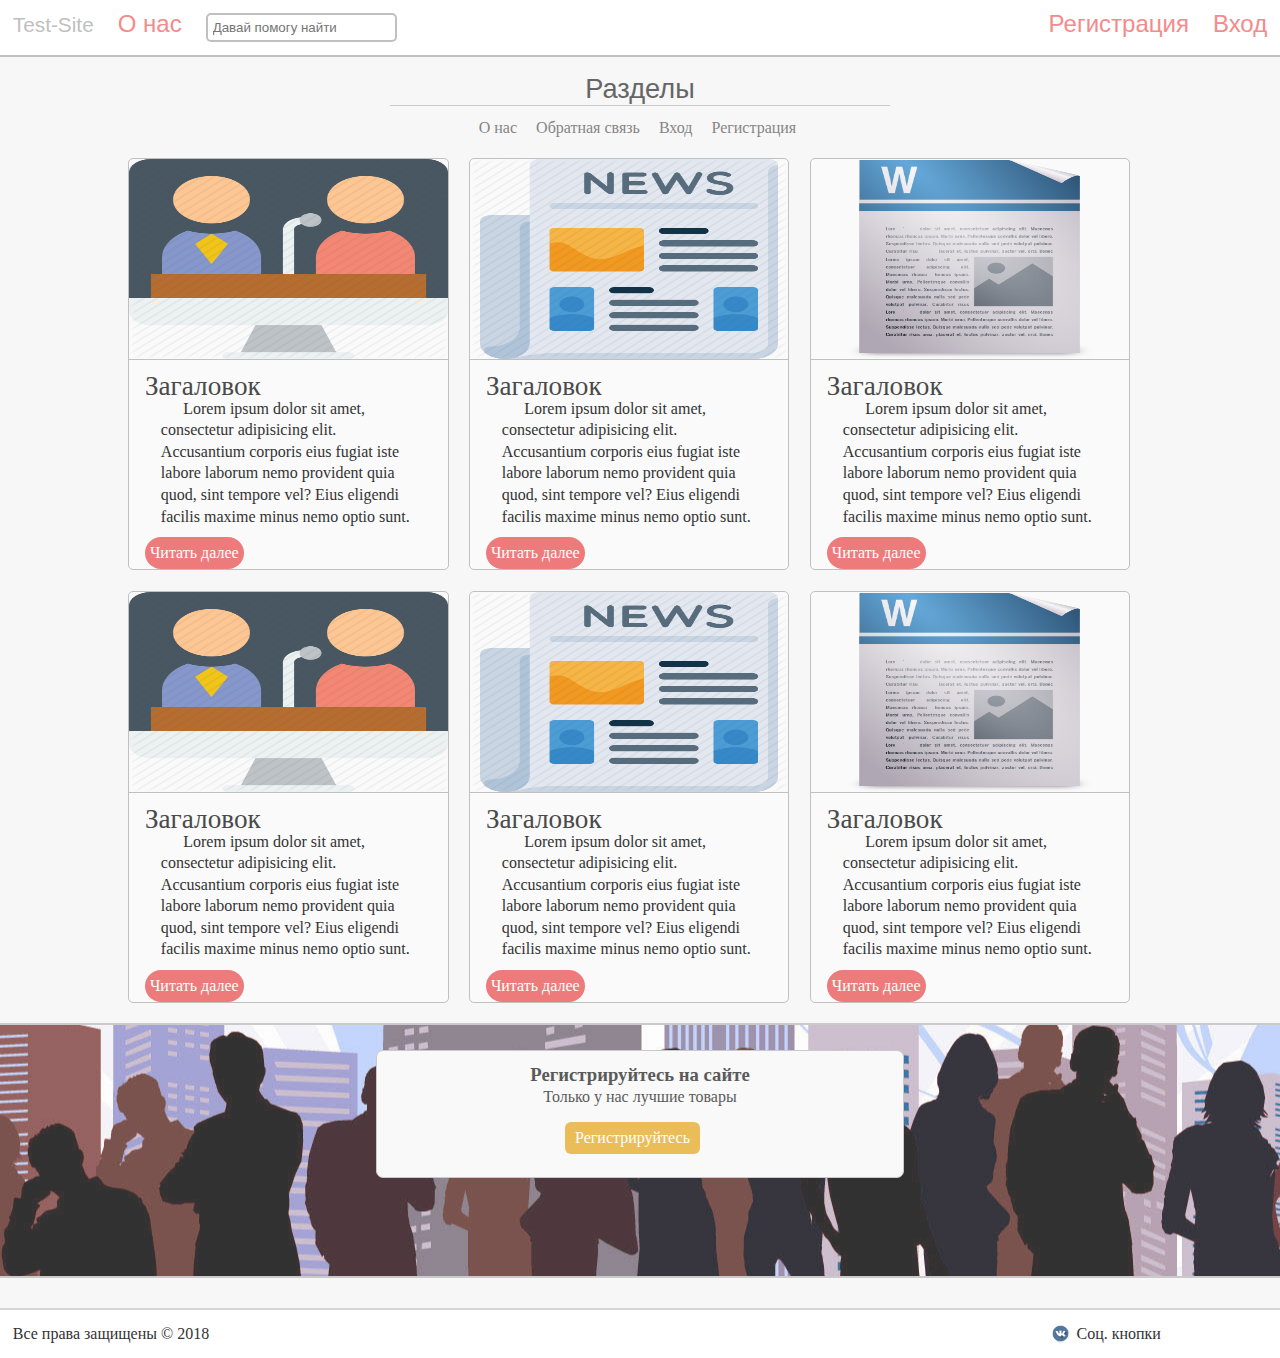
<file: adaptive/index.html>
<!DOCTYPE html>
<html lang="en">
<head>
    <meta charset="UTF-8">
    <title>TestSite</title>
    <link rel="stylesheet" href="style.css"/>
    <link rel="shortcut icon" href="icon/favicon.png" type="image/x-icon"/>
</head>
<body>
<div id="page-wrap">
    <header>
        <a href="index.html" title="На главную" id="logo">Test-Site</a>
        <span class="contact"> <a href="about.html" title="информация о нас  ">О нас</a></span>
        <input type="text" class="field" placeholder="Давай помогу найти">
        <span class="right">
        <span class="contact"> <a href="reg.html" title="Зарегистрироваться">Регистрация</a></span>
    <span class="contact"> <a href="auth.html" title="Войти">Вход</a></span>
    </span>
    </header>
    <div class="clear"><br>
        <center>
            <div class="menu">Разделы<hr></div>
            <div class="menu-hrefs">
                <a href="about.html">О нас </a>
                <a href="feedback.html">Обратная связь  </a>
                <a href="auth.html">Вход </a>
                <a href="reg.html">Регистрация </a>
            </div>
        </center>
        <div class="wrapper">
            <div class="articles">
                <article>
                    <img src="icon/selection.png" alt="Изображение" title="Изображение">
                    <h2>Загаловок</h2>
                    <p>Lorem ipsum dolor sit amet, consectetur adipisicing elit. Accusantium corporis eius fugiat iste labore laborum nemo provident quia quod, sint tempore vel? Eius eligendi facilis maxime minus nemo optio sunt. </p>
                    <a href="#" title="Посмотреть статью">Читать далее</a>
                </article>
                <article>
                    <img src="icon/God.png" alt="Изображение" title="Изображение">
                    <h2>Загаловок</h2>
                    <p>Lorem ipsum dolor sit amet, consectetur adipisicing elit. Accusantium corporis eius fugiat iste labore laborum nemo provident quia quod, sint tempore vel? Eius eligendi facilis maxime minus nemo optio sunt.</p>
                    <a href="#" title="Посмотреть статью">Читать далее</a>
                </article>
                <article>
                    <img src="icon/cheklist.png" alt="Изображение" title="Изображение">
                    <h2>Загаловок</h2>
                    <p>Lorem ipsum dolor sit amet, consectetur adipisicing elit. Accusantium corporis eius fugiat iste labore laborum nemo provident quia quod, sint tempore vel? Eius eligendi facilis maxime minus nemo optio sunt. </p>
                    <a href="#" title="Посмотреть статью">Читать далее</a>
                </article>
            </div>
            <div class="clear"><br></div>
            <div class="articles">
                <article>
                    <img src="icon/selection.png" alt="Изображение" title="Изображение">
                    <h2>Загаловок</h2>
                    <p>Lorem ipsum dolor sit amet, consectetur adipisicing elit. Accusantium corporis eius fugiat iste labore laborum nemo provident quia quod, sint tempore vel? Eius eligendi facilis maxime minus nemo optio sunt. </p>
                    <a href="#" title="Посмотреть статью">Читать далее</a>
                </article>
                <article>
                    <img src="icon/God.png" alt="Изображение" title="Изображение">
                    <h2>Загаловок</h2>
                    <p>Lorem ipsum dolor sit amet, consectetur adipisicing elit. Accusantium corporis eius fugiat iste labore laborum nemo provident quia quod, sint tempore vel? Eius eligendi facilis maxime minus nemo optio sunt.</p>
                    <a href="#" title="Посмотреть статью">Читать далее</a>
                </article>
                <article>
                    <img src="icon/cheklist.png" alt="Изображение" title="Изображение">
                    <h2>Загаловок</h2>
                    <p>Lorem ipsum dolor sit amet, consectetur adipisicing elit. Accusantium corporis eius fugiat iste labore laborum nemo provident quia quod, sint tempore vel? Eius eligendi facilis maxime minus nemo optio sunt. </p>
                    <a href="#" title="Посмотреть статью">Читать далее</a>
                </article>
            </div>
            <div class="clear">
                <div class="main_soc_block">
                    <center>
                        <div class="main_soc_block_in">
                            <h3>Регистрируйтесь на сайте </h3>
                            <p>Только у нас лучшие товары</p>
                            <a href="#" title="Регистрируйтесь">Регистрируйтесь</a>
                        </div>
                    </center>
                </div>
            </div>
        </div>
    </div>
</div>
<footer>
    <span class="left">Все права защищены &copy 2018</span>
    <span class="right">Соц. кнопки <img src="icon/vk.png" alt="Группа Вконтакте" title="Группа Вконтакте"></span>
</footer>
</body>
</html>
</file>
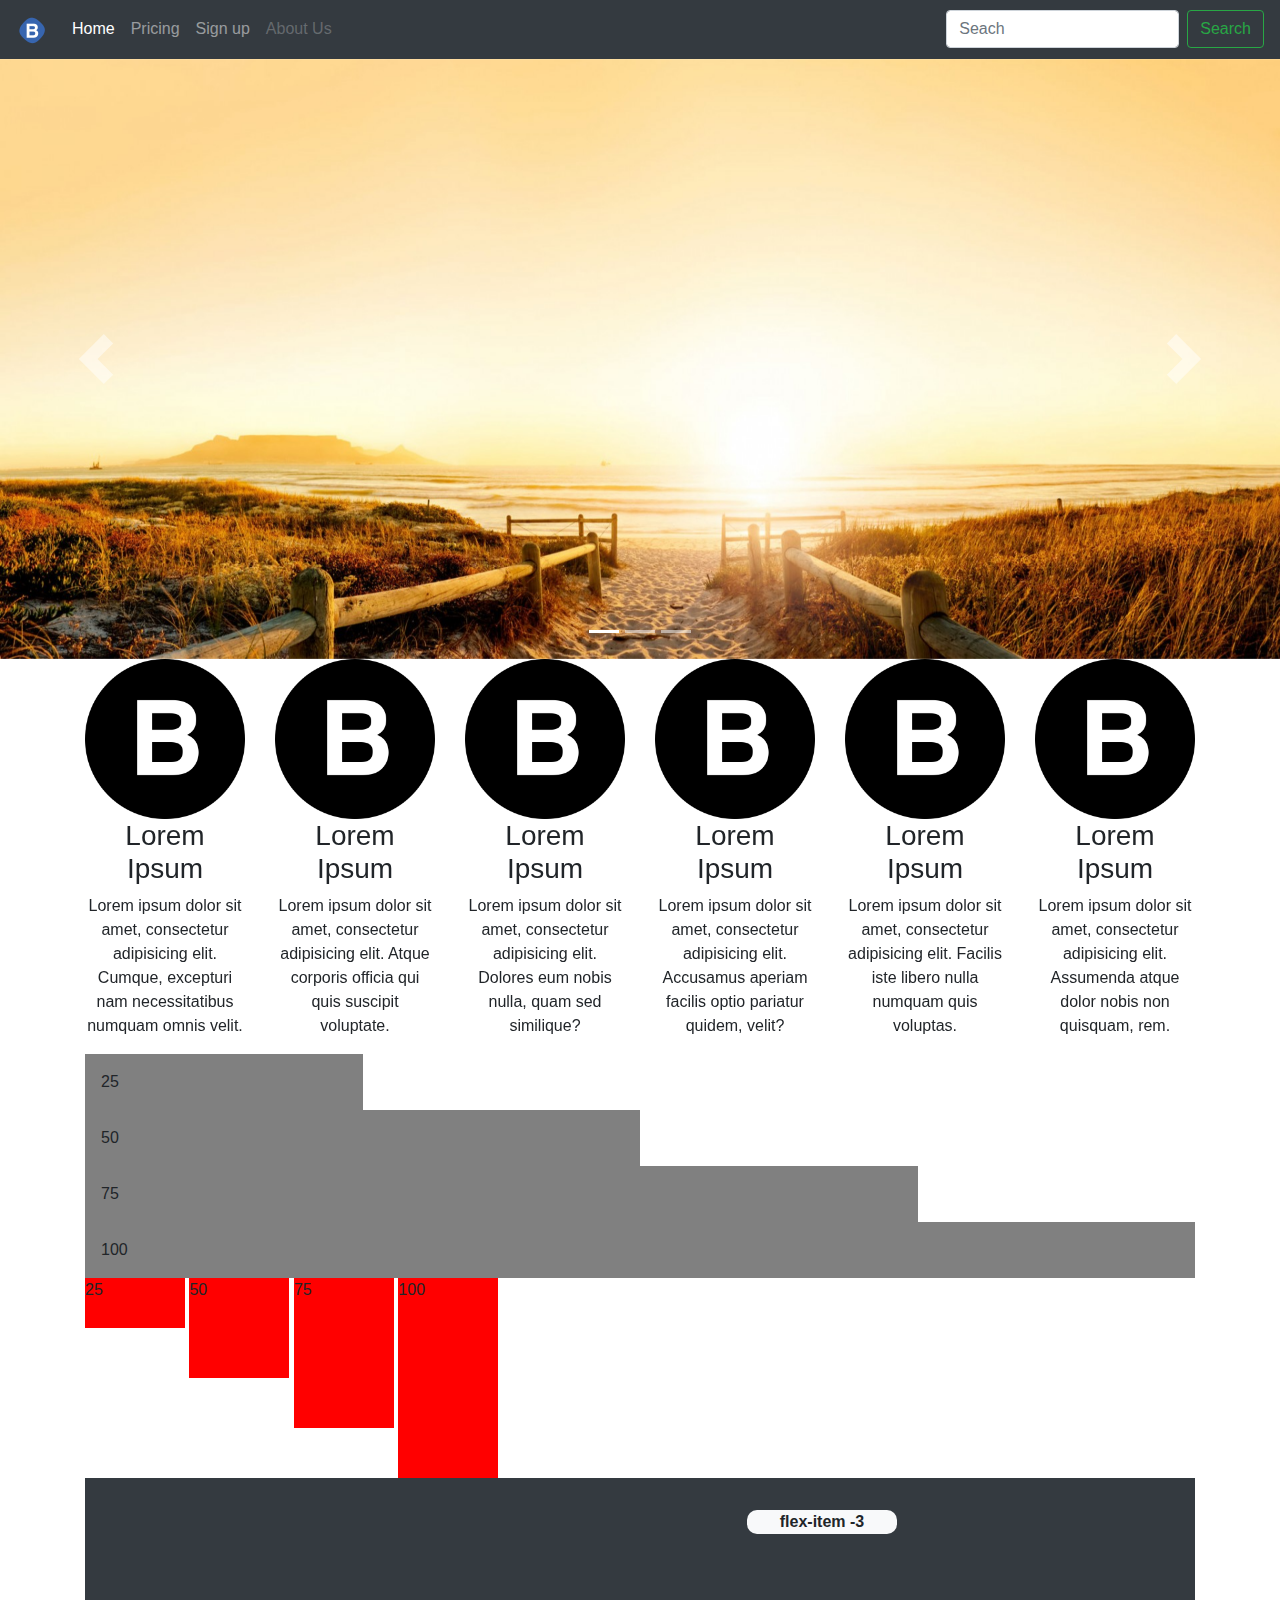
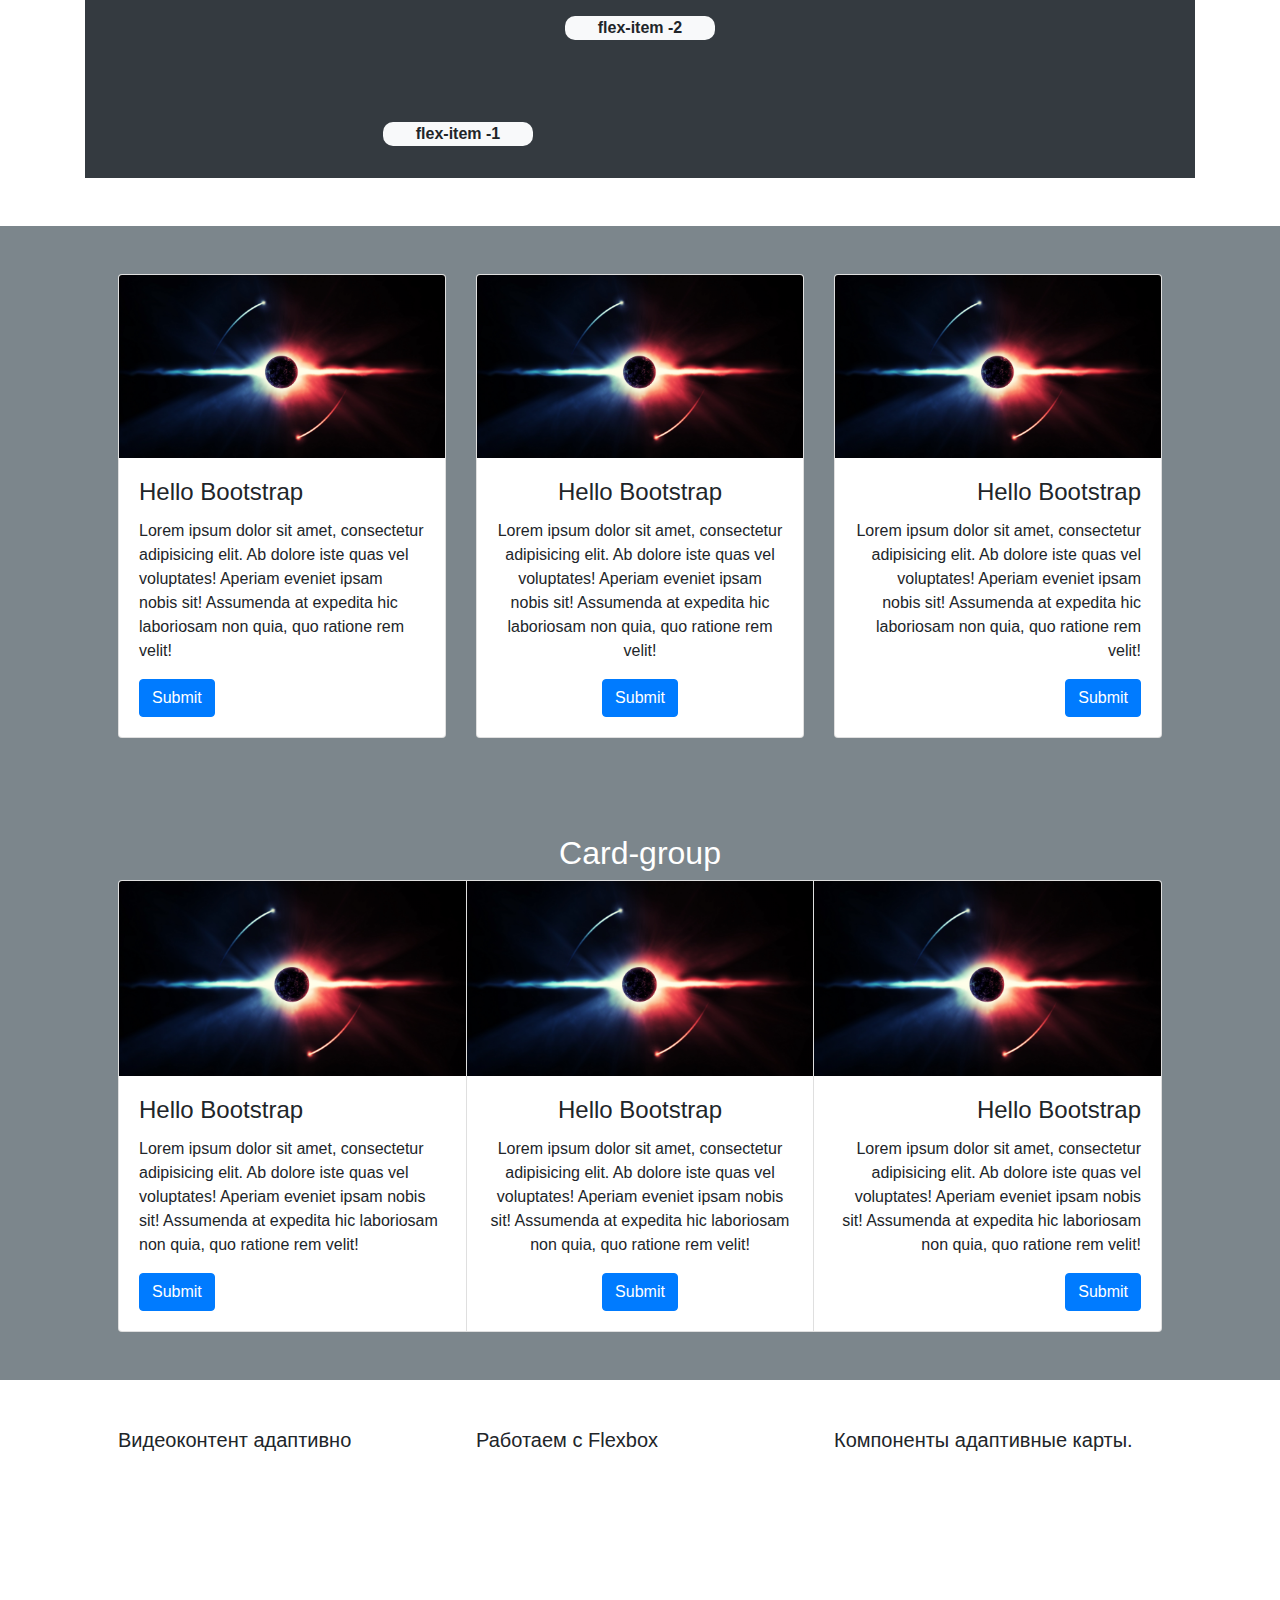
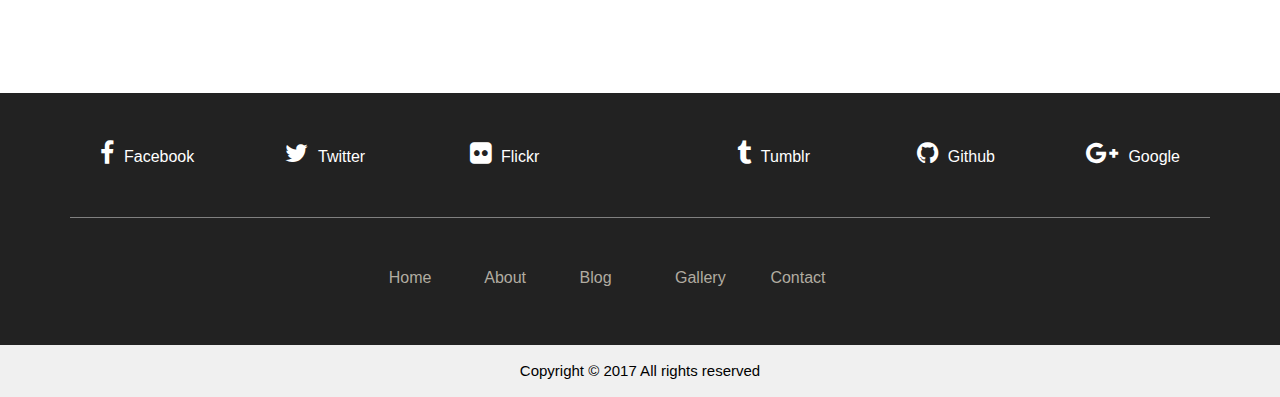
<file: bootstrap/index.html>
<!doctype html>
<html lang="en">
<head>
    <!-- Required meta tags -->
    <meta charset="utf-8">
    <meta name="viewport" content="width=device-width, initial-scale=1, shrink-to-fit=no">
    <link rel="stylesheet" href="fontawesome/css/font-awesome.min.css">
    <link rel="stylesheet" href="fontawesome/fonts">
    <!-- Bootstrap CSS -->
    <link rel="stylesheet" href="https://maxcdn.bootstrapcdn.com/bootstrap/4.0.0/css/bootstrap.min.css" integrity="sha384-Gn5384xqQ1aoWXA+058RXPxPg6fy4IWvTNh0E263XmFcJlSAwiGgFAW/dAiS6JXm" crossorigin="anonymous">
    <link rel="stylesheet" href="style.css">
    <title>Home</title>
</head>
<body>
<nav class="navbar navbar-expand-lg navbar-dark bg-dark  sticky-top">
    <a href="index.html" class="navbar-brand">
        <img src="icon/bootstrap-32.png" alt="bootstrap">
    </a>
    <button class="navbar-toggler" type="button" data-toggle="collapse" data-target="#navbarSupportedContent" arial-controls="navbarSupportedContent" arial-expanded="false" aria-label="Toggle navigation">
        <span class="navbar-toggler-icon"></span>
    </button>
    <div class="collapse navbar-collapse" id="navbarSupportedContent">
        <ul class="navbar-nav mr-auto">
            <li class="nav-item active">
                <a href="#" class="nav-link">Home</a>
            </li>
            <li class="nav-item ">
                <a href="#" class="nav-link" data-toggle="modal" data-target="#exampleModal">Pricing</a>
            </li>
            <li class="nav-item ">
                <a href="#" class="nav-link" data-toggle="modal" data-target="#exampleSign">Sign up</a>
            </li>
            <li class="nav-item ">
                <a href="#" class="nav-link disabled">About Us</a><!-- disabled не действительная ссылка -->
            </li>
        </ul>
        <form class="form-inline my-2 my-lg-0">
            <input type="text" class="form-control mr-sm-2" placeholder="Seach" aria-label="Seach">
            <button class="btn btn-outline-success my-2 my-sm-0">Search</button>
        </form>
    </div>
</nav>

<div class="container-fluid p-0">
    <div id="carouselExampelindicators" class="carousel slide" data-ride="carousel">
        <ol class="carousel-indicators">
            <li class="active" data-target="#carouselExampelindicators" data-slide-to="0"></li>
            <li  data-target="#carouselExampelindicators" data-slide-to="1"></li>
            <li  data-target="#carouselExampelindicators" data-slide-to="2"></li>
        </ol>
        <div class="carousel-inner">
            <div class="carousel-item active">
                <img src="images/slider1.jpg" alt="" class="d-block w-100">
            </div>
            <div class="carousel-item ">
                <img src="images/slider2.jpg" alt="" class="d-block w-100">
            </div>
            <div class="carousel-item ">
                <img src="images/slider3.jpg" alt="" class="d-block w-100">
            </div>
        </div>
        <a href="#carouselExampelindicators" class="carousel-control-prev" role="button" data-slide="prev">
            <span class="carousel-control-prev-icon" aria-hidden="true"></span>
            <span class="sr-only">Previous</span>
        </a>
        <a href="#carouselExampelindicators" class="carousel-control-next" role="button" data-slide="next">
            <span class="carousel-control-next-icon" aria-hidden="true"></span>
            <span class="sr-only">Next</span>
        </a>
    </div>
</div>

<div class="container-fluid">
    <div class="container">
        <div class="row text-center">
            <div class="col-xs-12 col-sm-4 col-lg-2"><img src="icon/boot-content.png" alt="" class="w-100"><h3>Lorem Ipsum</h3>
                <p>Lorem ipsum dolor sit amet, consectetur adipisicing elit. Cumque, excepturi nam necessitatibus numquam omnis velit.</p></div>
            <div class="col-xs-12 col-sm-4 col-lg-2"><img src="icon/boot-content.png" alt="" class="w-100"><h3>Lorem Ipsum</h3>
                <p>Lorem ipsum dolor sit amet, consectetur adipisicing elit. Atque corporis officia qui quis suscipit voluptate.</p></div>
            <div class="col-xs-12 col-sm-4 col-lg-2"><img src="icon/boot-content.png" alt="" class="w-100"><h3>Lorem Ipsum</h3>
                <p>Lorem ipsum dolor sit amet, consectetur adipisicing elit. Dolores eum nobis nulla, quam sed similique?</p></div>
            <div class="col-xs-12 col-sm-4 col-lg-2"><img src="icon/boot-content.png" alt="" class="w-100"><h3>Lorem Ipsum</h3>
                <p>Lorem ipsum dolor sit amet, consectetur adipisicing elit. Accusamus aperiam facilis optio pariatur quidem, velit?</p></div>
            <div class="col-xs-12 col-sm-4 col-lg-2"><img src="icon/boot-content.png" alt="" class="w-100"><h3>Lorem Ipsum</h3>
                <p>Lorem ipsum dolor sit amet, consectetur adipisicing elit. Facilis iste libero nulla numquam quis voluptas.</p></div>
            <div class="col-xs-12 col-sm-4 col-lg-2"><img src="icon/boot-content.png" alt="" class="w-100"><h3>Lorem Ipsum</h3>
                <p>Lorem ipsum dolor sit amet, consectetur adipisicing elit. Assumenda atque dolor nobis non quisquam, rem.</p></div>

        </div>
    </div>
</div>
<!-- модульное окно-->
<div class="modal fade" id="exampleModal" data-backdrop="static" data-keyboard="false" tabindex="-1" role="dialog" aria-labelledby="exampleModal" aria-hidden="true">
    <div class="modal-dialog" role="document">
        <div class="modal-content">
            <div class="modal-header">
                <h5 id="modal-title exampleModalLabel">Modal Title</h5>
                <button class="close" type="button" data-dismiss="modal" aria-label="Close">
                    <span aria-hidden="true">&times;</span>
                </button>
            </div>
            <div class="modal-body">
                <p>Lorem ipsum dolor sit amet, consectetur adipisicing elit. Atque consequuntur dolor enim eum eveniet inventore itaque laborum nisi, non, omnis quam quibusdam quis rem sint sunt tenetur, voluptates. Adipisci, aspernatur cupiditate dolore, enim et facilis illo in inventore ipsa itaque libero officiis optio provident quia vitae! Animi architecto asperiores autem cum delectus ea enim error esse est, explicabo facilis modi nulla perferendis quibusdam quod quos, reiciendis. Atque cum fugiat inventore ipsam natus quae voluptates? Cumque explicabo neque, perferendis ratione sit tenetur vel veritatis voluptatum. Accusamus alias architecto atque, dolores eaque eveniet illum ipsam magni modi, mollitia nam provident quae repellat repellendus sunt totam, vero. Consectetur maxime nihil nostrum quas quia sapiente totam. Adipisci aliquam architecto at debitis dignissimos distinctio eaque eos et, fugiat, in laudantium praesentium quisquam, quos sit sunt? Architecto blanditiis cum deleniti, deserunt eveniet facere, ipsam iste, labore magnam nam officia quidem rem repudiandae rerum tempore temporibus ullam.</p>
            </div>
            <div class="modal-footer">
                <button class="btn btn-secondary" data-dismiss="modal">Close</button>
                <button class="btn btn-primary">Save</button>
            </div>
        </div>
    </div>
</div>
<!-- модульное окно Регистрации-->
<div class="modal fade" id="exampleSign" data-backdrop="static" data-keyboard="false" tabindex="-1" role="dialog" aria-labelledby="exampleModal" aria-hidden="true">
    <div class="modal-dialog" role="document">
        <div class="modal-content">
            <div class="modal-header">
                <h5 id="modal-title exampleSignLabel">Авторизация</h5>
                <button class="close" type="button" data-dismiss="modal" aria-label="Close">
                    <span aria-hidden="true">&times;</span>
                </button>
            </div>
            <div class="modal-body">
                <div class="container-fluid">
                    <form>
                        <div class="form-group">
                            <label for="exampleInputEmail">Email Address</label>
                            <input type="email" class="form-control form-control-lg" id="exampleInputEmail" aria-describedby="emailHelp" placeholder="Email" required>
                            <small id="emailHelp" class="form-text text-muted">Enter your Email</small>
                        </div>
                        <div class="form-group">
                            <label for="exampleInputPass">Password</label>
                            <input type="password" class="form-control form-control-sm" id="exampleInputPass" placeholder="Password" required>
                            <small id="passHelp" class="form-text text-muted">введите пороль не меньше 7 символов</small>
                        </div>
                        <div class="form-check">
                            <label class="form-check-label">
                                <input type="checkbox" class="form-check-input">
                                Запомнить пороль
                            </label>
                        </div>
                        <button type="submit" class="btn btn-primary float-right">Регистрация</button>
                    </form>
                </div>
            </div>
        </div>
    </div>
</div>

<div class="container">
    <div class="w-25 p-3" style="background-color: grey">25</div>
    <div class="w-50 p-3" style="background-color: grey">50</div>
    <div class="w-75 p-3" style="background-color: grey">75</div>
    <div class="w-100 p-3" style="background-color: grey">100</div>
</div>
<div class="container">
    <!-- <img src="images/img1.jpg" class="mw-100">-->
    <div style="height: 200px">
        <div class="h-25 d-inline-block" style="width: 100px; background: red;">25</div>
        <div class="h-50 d-inline-block" style="width: 100px; background: red;">50</div>
        <div class="h-75 d-inline-block" style="width: 100px; background: red;">75</div>
        <div class="h-100 d-inline-block" style="width: 100px; background: red;">100</div>
    </div>
</div>

<div class="container">
    <div class="d-flex p-3  justify-content-center bg-dark text-center font-weight-bold">
        <div class="m-3 align-self-end bg-light">flex-item -1</div>
        <div class="m-3 align-self-center bg-light">flex-item -2</div>
        <div class="m-3 align-self-baseline bg-light">flex-item -3</div>
    </div>
</div>

<div class="container-fluid mt-5" style="background-color:#7c868c">
    <div class="container p-5">
        <div class="row">
            <div class="col">
                <div class="card">
                    <img src="images/img1.jpg" alt="" class="card-img-top">
                    <div class="card-body">
                        <h4 class="card-title">Hello Bootstrap</h4>
                        <p class="card-text">Lorem ipsum dolor sit amet, consectetur adipisicing elit. Ab dolore iste quas vel voluptates! Aperiam eveniet ipsam nobis sit! Assumenda at expedita hic laboriosam non quia, quo ratione rem velit!</p>
                        <a href="#" class="btn btn-primary">Submit</a>
                    </div>
                </div>
            </div>
            <div class="col">
                <div class="card text-center">
                    <img src="images/img1.jpg" alt="" class="card-img-top">
                    <div class="card-body">
                        <h4 class="card-title">Hello Bootstrap</h4>
                        <p class="card-text">Lorem ipsum dolor sit amet, consectetur adipisicing elit. Ab dolore iste quas vel voluptates! Aperiam eveniet ipsam nobis sit! Assumenda at expedita hic laboriosam non quia, quo ratione rem velit!</p>
                        <a href="#" class="btn btn-primary">Submit</a>
                    </div>
                </div>
            </div>
            <div class="col">
                <div class="card text-right">
                    <img src="images/img1.jpg" alt="" class="card-img-top">
                    <div class="card-body">
                        <h4 class="card-title">Hello Bootstrap</h4>
                        <p class="card-text">Lorem ipsum dolor sit amet, consectetur adipisicing elit. Ab dolore iste quas vel voluptates! Aperiam eveniet ipsam nobis sit! Assumenda at expedita hic laboriosam non quia, quo ratione rem velit!</p>
                        <a href="#" class="btn btn-primary">Submit</a>
                    </div>
                </div>
            </div>
        </div>
    </div>

    <!-- card-group-->
    <div class="container p-5">
        <div class="font-weight-bold text-center"><span><h2 style="color: white">Card-group</h2></span></div>
        <div class="card-group">
            <div class="card">
                <img src="images/img1.jpg" alt="" class="card-img-top">
                <div class="card-body">
                    <h4 class="card-title">Hello Bootstrap</h4>
                    <p class="card-text">Lorem ipsum dolor sit amet, consectetur adipisicing elit. Ab dolore iste quas vel voluptates! Aperiam eveniet ipsam nobis sit! Assumenda at expedita hic laboriosam non quia, quo ratione rem velit!</p>
                    <a href="#" class="btn btn-primary">Submit</a>
                </div>
            </div>
            <div class="card text-center">
                <img src="images/img1.jpg" alt="" class="card-img-top">
                <div class="card-body">
                    <h4 class="card-title">Hello Bootstrap</h4>
                    <p class="card-text">Lorem ipsum dolor sit amet, consectetur adipisicing elit. Ab dolore iste quas vel voluptates! Aperiam eveniet ipsam nobis sit! Assumenda at expedita hic laboriosam non quia, quo ratione rem velit!</p>
                    <a href="#" class="btn btn-primary">Submit</a>
                </div>
            </div>
            <div class="card text-right">
                <img src="images/img1.jpg" alt="" class="card-img-top">
                <div class="card-body">
                    <h4 class="card-title">Hello Bootstrap</h4>
                    <p class="card-text">Lorem ipsum dolor sit amet, consectetur adipisicing elit. Ab dolore iste quas vel voluptates! Aperiam eveniet ipsam nobis sit! Assumenda at expedita hic laboriosam non quia, quo ratione rem velit!</p>
                    <a href="#" class="btn btn-primary">Submit</a>
                </div>
            </div>
        </div>
    </div>
</div>
<div class="container p-5">
    <div class="row">
        <div class="col">
            <h5 >Видеоконтент адаптивно</h5>
            <div class="embed-responsive embed-responsive-16by9">
                <iframe src="https://youtube.com/embed/EQNZVfGbaBU?list=PLVfMKQXDAhGUxJ4prQSC2K13-YlYj8LgB"  class="embed-responsive-item" allowfullscreen></iframe>
            </div>
        </div>
        <div class="col">
            <h5 >Работаем с Flexbox</h5>
            <div class="embed-responsive embed-responsive-16by9">
                <iframe src="https://youtube.com/embed/ldhMy3rhD54?list=PLVfMKQXDAhGUxJ4prQSC2K13-YlYj8LgB"  class="embed-responsive-item" allowfullscreen></iframe>
            </div>
        </div>
        <div class="col">
            <h5 >Компоненты адаптивные карты.</h5>
            <div class="embed-responsive embed-responsive-16by9">
                <iframe src="https://youtube.com/embed/E-Du8nGgsk8?list=PLVfMKQXDAhGUxJ4prQSC2K13-YlYj8LgB"  class="embed-responsive-item" allowfullscreen></iframe>
            </div>
        </div>

    </div>
</div>
<footer>
    <div class="footer-top p-5 ">
        <div class="container row  m-auto">
            <div class="col-4 col-sm-4 col-xs-4 col-lg-2 text-lg-left text-sm-center">
                <a href="#"><i class="fa fa-facebook fa-2x"></i>Facebook</a>
            </div>
            <div class="col-4  col-sm-4 col-xs-4 col-lg-2 text-lg-left text-sm-center">
                <a href="#"><i class="fa fa-twitter fa-2x"></i>Twitter</a>
            </div>
            <div class="col-4 col-sm-4 col-xs-4 col-lg-2 text-lg-left text-sm-center">
                <a href="#"><i class="fa fa-flickr fa-2x"></i>Flickr</a>
            </div>
            <div class="col-4 col-sm-4 col-xs-4 col-lg-2 text-lg-right text-sm-center">
                <a href="#"><i class="fa fa-tumblr fa-2x"></i>Tumblr</a>
            </div>
            <div class="col-4  col-sm-4 col-xs-4 col-lg-2  text-lg-right text-sm-center">
                <a href="#"><i class="fa fa-github fa-2x"></i>Github</a>
            </div>
            <div class="col-4 col-sm-4 col-xs-4 col-lg-2 text-lg-right text-sm-center">
                <a href="#"><i class="fa fa-google-plus fa-2x"></i>Google</a>
            </div>
        </div>
    </div>
    <div class="container" style="border-top:1px solid grey;">
        <div class=" ">
            <div class=" text-center">
                <ul class="menu   p-5">

                    <li class="col-3 col-sm-2 col-lg-2">
                        <a href="#">Home</a>
                    </li>

                    <li class="col-3 col-sm-2 col-lg-2">
                        <a href="#">About</a>
                    </li>

                    <li class="col-3 col-sm-2 col-lg-2">
                        <a href="#">Blog</a>
                    </li>

                    <li class="col-4 col-sm-2 col-lg-2">
                        <a href="#">Gallery</a>
                    </li>

                    <li class="col-4 col-sm-2 col-lg-2">
                        <a href="#">Contact</a>
                    </li>

                </ul>
            </div>
        </div>
    </div>
    <div class="copyright ">
        <div class="container">

            <div class="row">
                <p class="m-auto">Copyright © 2017 All rights reserved</p>
            </div>

        </div>
    </div>
</footer>


<!-- Optional JavaScript -->
<!-- jQuery first, then Popper.js, then Bootstrap JS -->
<script src="https://code.jquery.com/jquery-3.2.1.slim.min.js" integrity="sha384-KJ3o2DKtIkvYIK3UENzmM7KCkRr/rE9/Qpg6aAZGJwFDMVNA/GpGFF93hXpG5KkN" crossorigin="anonymous"></script>
<script src="https://cdnjs.cloudflare.com/ajax/libs/popper.js/1.12.9/umd/popper.min.js" integrity="sha384-ApNbgh9B+Y1QKtv3Rn7W3mgPxhU9K/ScQsAP7hUibX39j7fakFPskvXusvfa0b4Q" crossorigin="anonymous"></script>
<script src="https://maxcdn.bootstrapcdn.com/bootstrap/4.0.0/js/bootstrap.min.js" integrity="sha384-JZR6Spejh4U02d8jOt6vLEHfe/JQGiRRSQQxSfFWpi1MquVdAyjUar5+76PVCmYl" crossorigin="anonymous"></script>
<script src="script.js"></script>
</body>
</html>
</file>
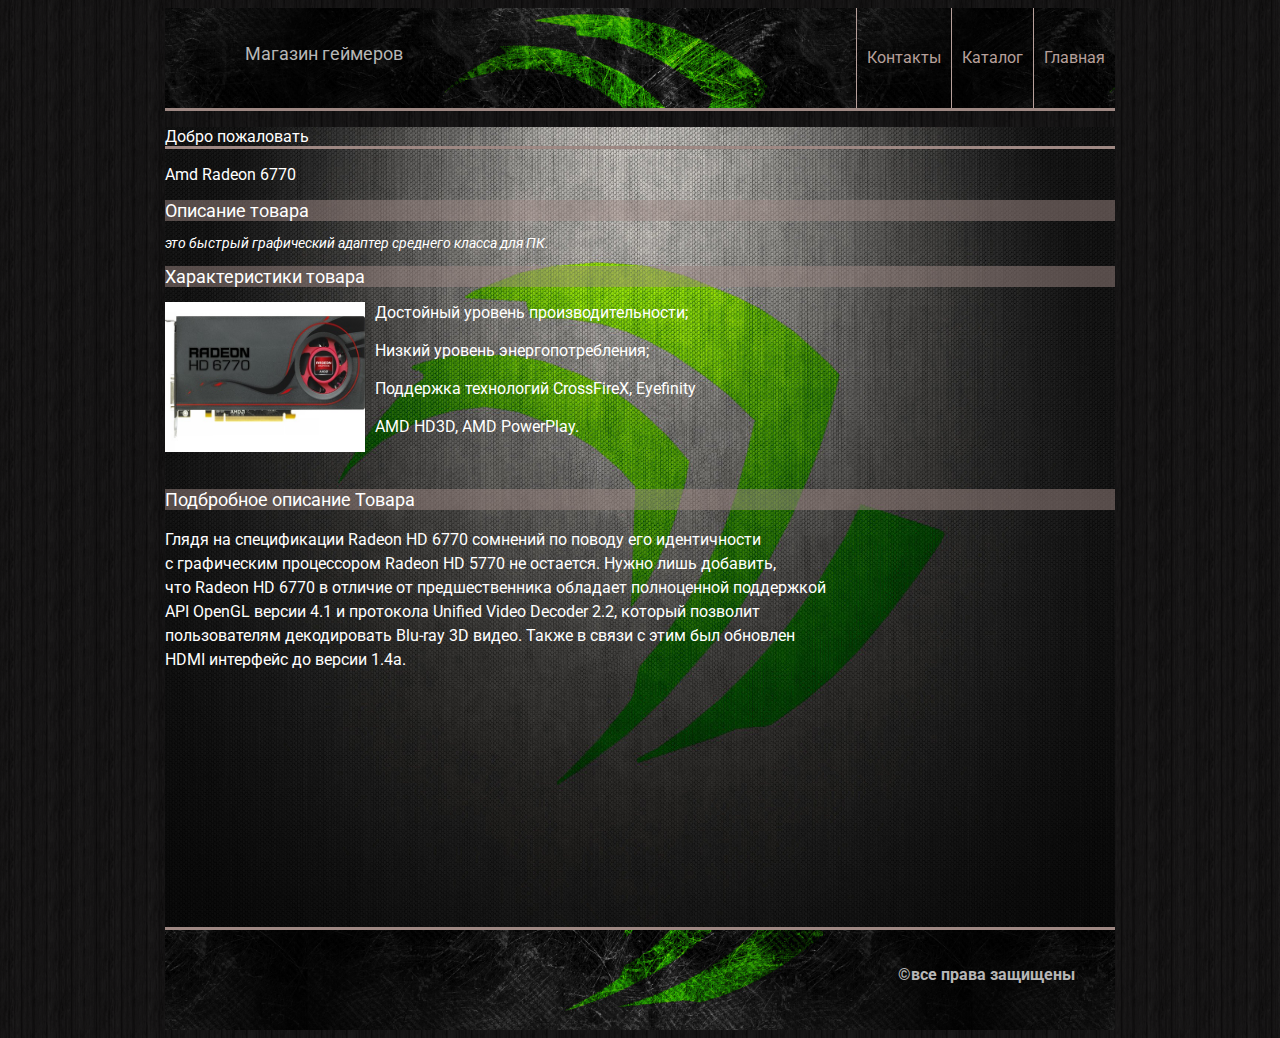
<file: proect1/index.html>
<!DOCTYPE html>
<html lang="en">
<head>
	<meta charset="UTF-8">
	<title>Мои первые видеокарты</title>
	<link rel="stylesheet" href="style.css">
	<link href="https://fonts.googleapis.com/css?family=Roboto" rel="stylesheet">
</head>
<body>
<div class="header">
	<h1>Магазин геймеров</h1>
	<ul>
		<li><a href="index.html">Главная</a></li>
		<li><a href="katalog.html">Каталог</a></li>
		<li><a href="kontakti.html">Контакты</a></li>
	</ul>
</div>
<div class="container">
	<p style="border-bottom: solid #9e8883">Добро пожаловать</p>
	<p>Amd Radeon 6770</p>
	<h1>Описание товара</h1>
	<p id="textKrOp">это быстрый графический адаптер среднего класса для ПК.</p>
	<h2>Характеристики товара</h2>
	<img src="video-icon/6670hd.jpg" id="img6670" alt="">
	<p>Достойный уровень производительности; <br><br>
		Низкий уровень энергопотребления; <br><br>
		Поддержка технологий CrossFireX, Eyefinity <br><br> AMD HD3D, AMD PowerPlay. </p>
	<br>
		<h3>Подбробное описание Товара</h3>
		<p id="textPodrOpis">Глядя на спецификации Radeon HD 6770 сомнений по поводу его идентичности <br>
			с графическим процессором Radeon HD 5770 не остается. Нужно лишь добавить, <br>
			что Radeon HD 6770 в отличие от предшественника обладает полноценной поддержкой<br>
			 API OpenGL версии 4.1 и протокола Unified Video Decoder 2.2, который позволит<br>
			  пользователям декодировать Blu-ray 3D видео. Также в связи с этим был обновлен <br>
			HDMI интерфейс до версии 1.4a.</p>
</div>
<div class="footer">
	<p><b>&copy;все права защищены</b></p>
</div>

</body>
</html>
</file>
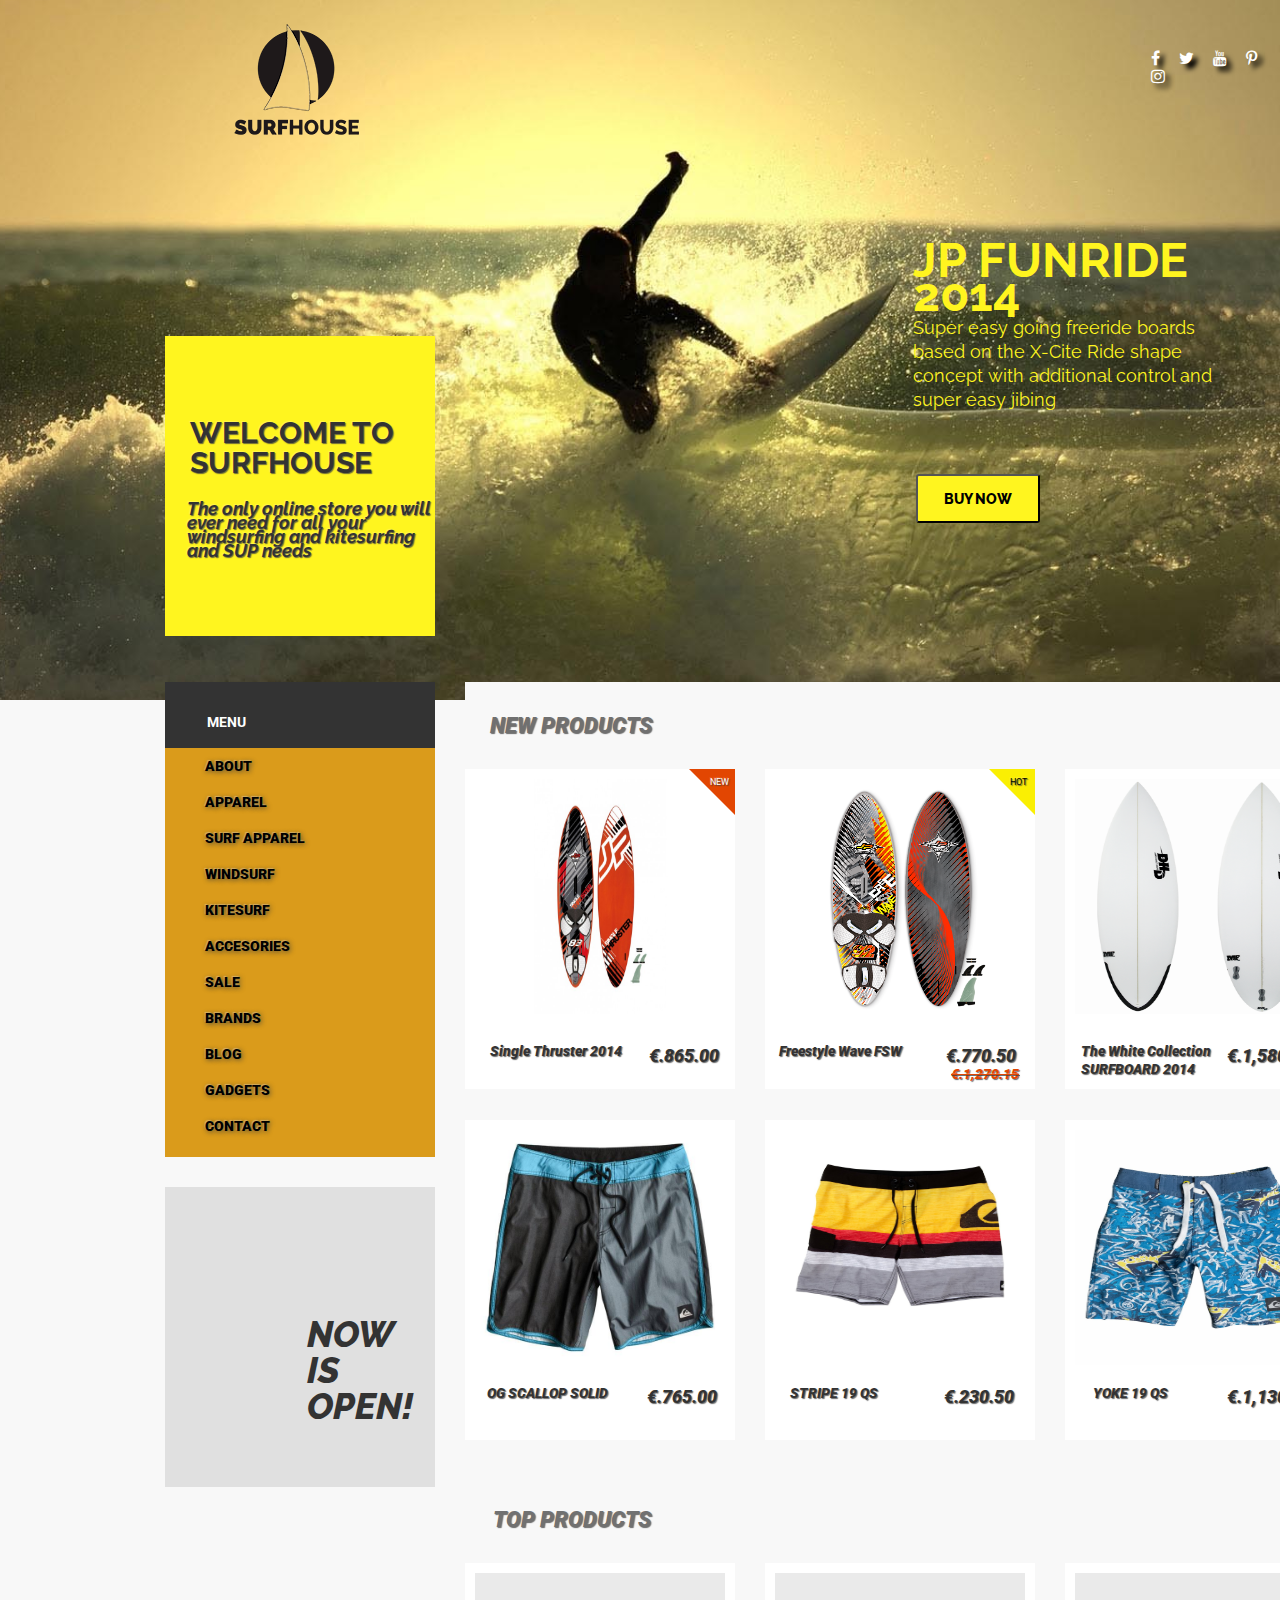
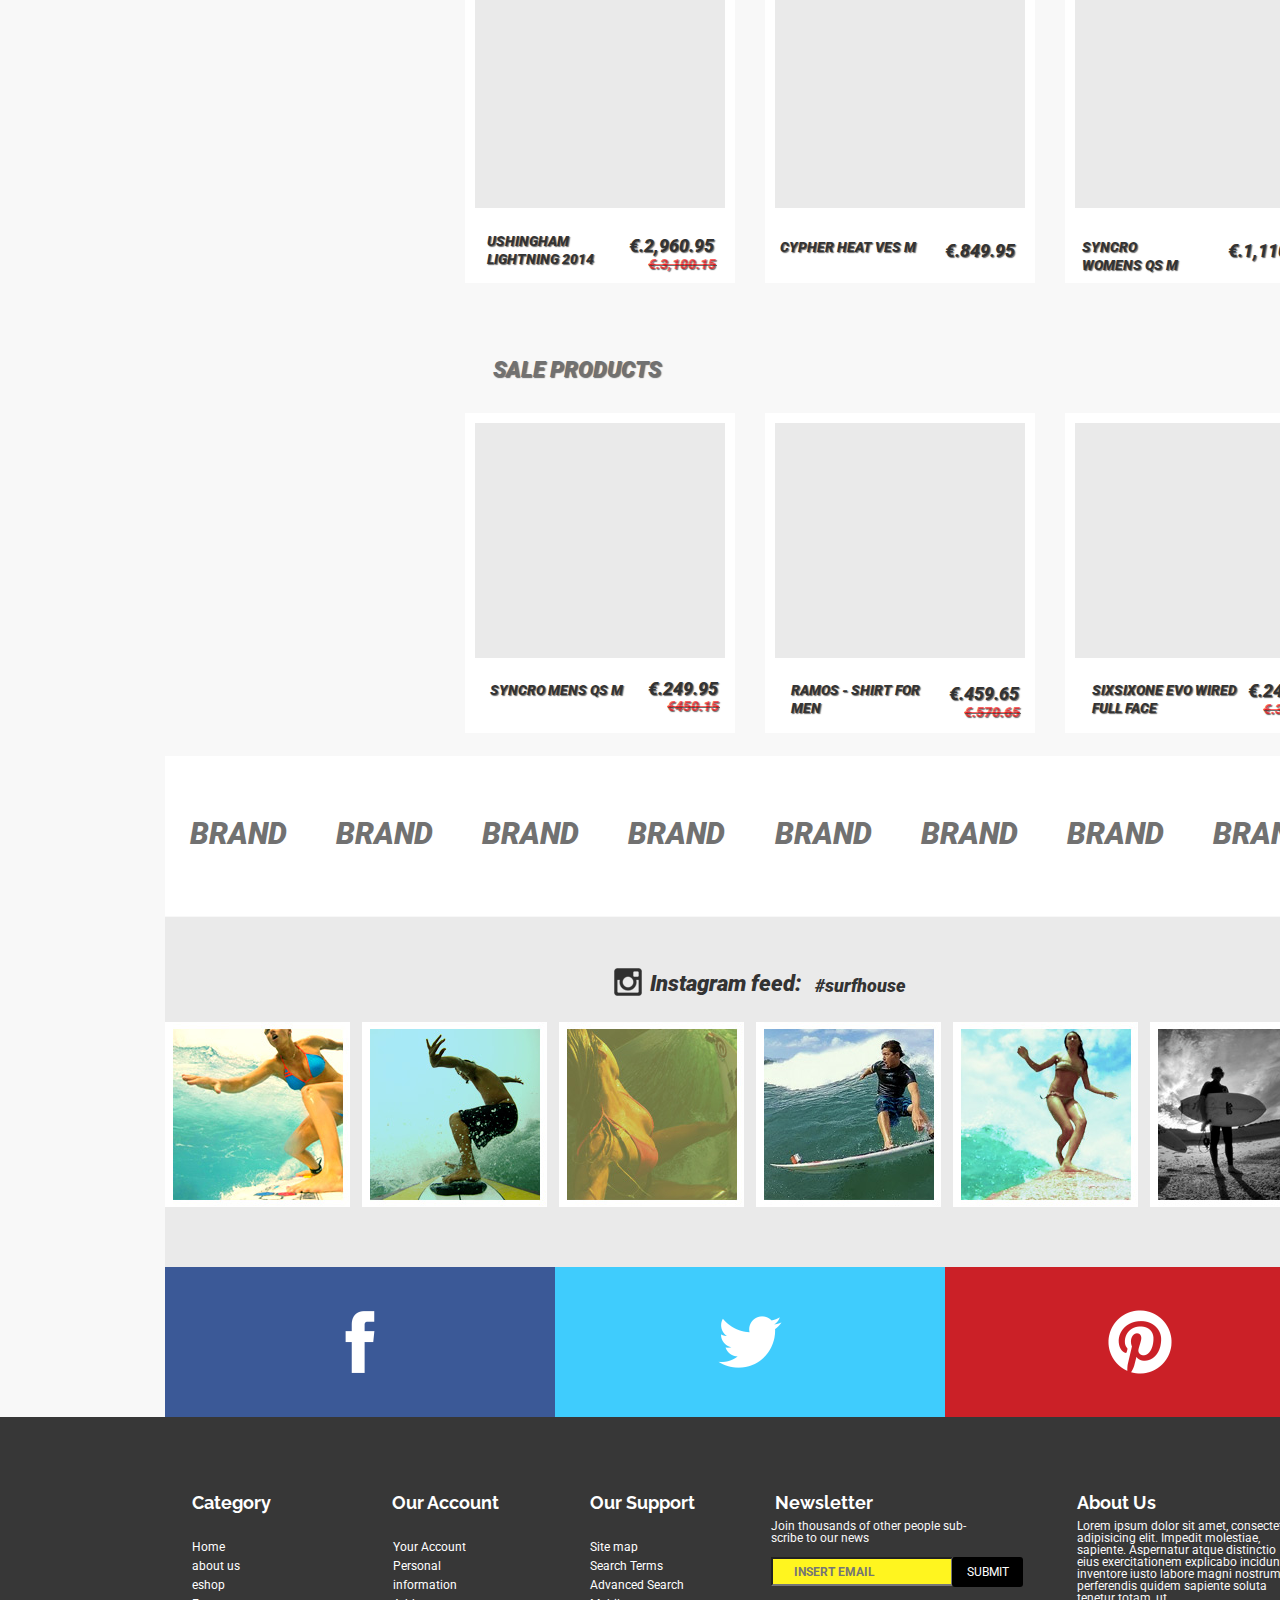
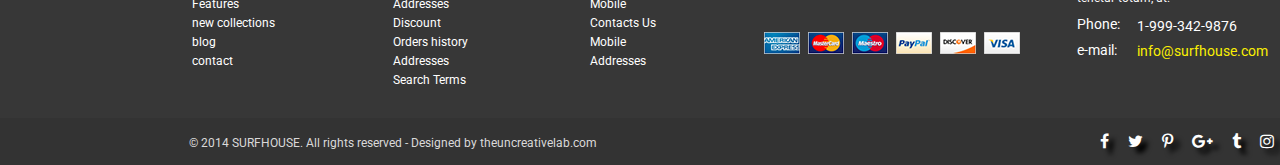
<file: proect2/index.html>
<!doctype html>
<html lang="en">
<head>
    <meta charset="UTF-8">
    <meta name="viewport"
          content="width=device-width, user-scalable=1.0, initial-scale=1.0, maximum-scale=1.0, minimum-scale=1.0">
    <meta http-equiv="X-UA-Compatible" content="ie=edge">
    <title>SurfHouse</title>
    <link rel="stylesheet" href="style.css">
    <link rel="stylesheet" href="fontawesome/css/font-awesome.min.css">
    <link rel="stylesheet" href="fontawesome/fonts">
    <link href="https://fonts.googleapis.com/css?family=Roboto:400,700,900" rel="stylesheet">

</head>
<body>
<div class="container">
    <div class="header">
        <a href="index.html" class="logo"><img src="Logo/logotip.png" alt=""></a>
        <div class="welcome">
            <h3>welcome to surfhouse</h3>
            <p>The only online store you will ever need for all your windsurfing and kitesurfing and SUP needs</p>
        </div>
        <div class="JPFUNRIDE">
            <p class="funride">jp funride 2014</p>
            <p class="textheader">Super easy going freeride boards based on the X-Cite Ride shape concept with additional control and super easy jibing</p>
        </div>
        <div class="header-icons">
            <a href="https://www.facebook.com/" target="_blank"><i class="fa fa-facebook" aria-hidden="true"></i></a>
            <a href="https://twitter.com/?lang=ru/" target="_blank"><i class="fa fa-twitter" aria-hidden="true"></i></a>
            <a href="https://www.youtube.com/" target="_blank"><i class="fa fa-youtube" aria-hidden="true"></i></a>
            <a href="https://ru.pinterest.com/" target="_blank"><i class="fa fa-pinterest-p" aria-hidden="true"></i></a>
            <a href="https://www.instagram.com/?hl=ru" target="_blank"><i class="fa fa-instagram" aria-hidden="true"></i></a>
        </div>
        <form action="#">
            <input type="button" value="buy now" name="buy now">
        </form>
    </div>
    <div class="content">
        <p>New products</p>
        <div class="row_products">
        <div class="col_products">
            <div class="triangl"><p14>NEW</p14></div>
            <div class=""><a href="http://jp-australia.com/2014/fr/products/boards/single-thruster/" target="_blank"><img src="images-product/SingleThruster2014.jpg" alt=""></a></div>
            <p1>Single Thruster 2014</p1>
            <p2>€.865.00</p2>
        </div>
        <div class="col_products_center">
            <div class="triangl_2"><p15>HOT</p15></div>
            <div class=""><a href="http://jp-australia.com/2017/products/boards/freestyle-wave/" target="_blank"><img src="images-product/FreestyleFSW.png" alt=""></a></div>
            <p3>Freestyle Wave FSW</p3>
            <p4>€.770.50</p4>
            <p5>€.1,270.15</p5>
        </div>
        <div class="col_products_block">
            <div class=""><a href="#"><img src="images-product/WhiteSURFBOARD2014.png" alt=""></a></div>
            <p6>The White Collection SURFBOARD 2014</p6>
            <p7>€.1,580.70</p7>
        </div>
        </div>
        <div class="row_products">
        <div class="col_products">
            <div class=""><a href="http://www.quiksilver.com/og-scallop-solid-19%22-boardshorts-AQYBS00159.html" target="_blank"><img src="images-product/OGSCALLOPSOLID.jpg" alt=""></a></div>
            <p8>OG SCALLOP SOLID</p8>
            <p9>€.765.00</p9>
        </div>
        <div class="col_products_center">
            <div class=""><a href="http://www.quiksilver.com/stripe-19%E2%80%9D-boardshorts-AQYBS00327.html" target="_blank"><img src="images-product/STRIPE19QS.jpg" alt=""></a></div>
            <p10>STRIPE 19 QS</p10>
            <p11>€.230.50</p11>
        </div>
        <div class="col_products_block">
            <div class=""><a href="http://www.quiksilver.com/boys-2-4-mo-yoke-ghetto-boardshorts-40545031.html" target="_blank"><img src="images-product/YOKE19QS.jpg" alt=""></a></div>
            <p12>YOKE 19 QS</p12>
            <p13>€.1,130.70</p13>
        </div>
        </div>
    </div>

    <div class="content_2">
        <p>Top products</p>
        <div class="row_products">
            <div class="col_products">
                <div class="product_inside"></div>
                <p1>ushingham Lightning 2014</p1>
                <p2>€.2,960.95</p2>
                <p3>€.3,100.15</p3>
            </div>
            <div class="col_products_center">
                <div class="product_inside"></div>
                <p4>CYPHER HEAT VES M</p4>
                <p5>€.849.95</p5>
            </div>
            <div class="col_products_block">
                <div class="product_inside"></div>
                <p6>SYNCRO WOMENS  QS M</p6>
                <p7>€.1,110.99</p7>
            </div>
        </div>
    </div>
    <div class="content_3">
        <p>sale products</p>
        <div class="row_products">
            <div class="col_products">
                <div class="product_inside"></div>
                <p1>SYNCRO MENS QS M</p1>
                <p2>€.249.95</p2>
                <p3>€450.15</p3>
            </div>
            <div class="col_products_center">
                <div class="product_inside"></div>
                <p4>RAMOS - SHIRT FOR MEN</p4>
                <p5>€.459.65</p5>
                <p6>€.570.65</p6>
            </div>
            <div class="col_products_block">
                <div class="product_inside"></div>
                <p7>SixSixOne Evo Wired Full Face</p7>
                <p8>€.240.00</p8>
                <p9>€.370.65</p9>
            </div>
        </div>
    </div>
    <div class="brand">
        <p>BRAND</p>
        <p>BRAND</p>
        <p>BRAND</p>
        <p>BRAND</p>
        <p>BRAND</p>
        <p>BRAND</p>
        <p>BRAND</p>
        <p>BRAND</p>
    </div>
    <div class="insta_feed">
        <div class="img1"><img src="insta-box/insta_icon2.png" alt=""></div>
        <p>Instagram feed: </p>
        <p2>#surfhouse</p2>
        <div class="images">
            <img src="insta-box/Livello25.png"  alt="#">
            <img src="insta-box/Livello26.png" alt="#">
            <img src="insta-box/Livello27.png" alt="#">
            <img src="insta-box/Livello28.png" alt="#">
            <img src="insta-box/Livello29.png" alt="#">
            <img src="insta-box/Livello30.png" alt="#">
        </div>

    </div>
    <div class="facebook_box">
        <a href="https://www.facebook.com/" target="_blank"><img src="social-box/fbbox.png" alt=""></a>
    </div>
    <div class="twitter_box">
        <a href="https://www.twitter.com/" target="_blank"><img src="social-box/tw_box.png" alt=""></a>
    </div>
    <div class="pinterest_box">
        <a href="https://ru.pinterest.com/" target="_blank"><img src="social-box/pinbox.png" alt=""></a>
    </div>
    <header>
        <nav class="sidemenu">
            <div class="upmenu"><p>menu</p></div>
            <ul>
                <li><a href="#">about</a></li>
                <li><a href="#">apparel</a></li>
                <li><a href="#">surf apparel</a></li>
                <li><a href="#">windsurf</a>
                    <ul>
                        <li><a href="#">kites</a></li>
                        <li><a href="#">kiteboards</a></li>
                        <li><a href="#">bags</a>
                            <ul>
                                <li><a href="#">magic kit</a></li>
                                <li><a href="#">pro limit s0214</a></li>
                            </ul>
                        </li>
                        <li><a href="#">equipment</a></li>
                    </ul>
                </li>
                <li><a href="#">kitesurf</a></li>
                <li><a href="#">accesories</a></li>
                <li><a href="#">sale</a></li>
                <li><a href="#">brands</a></li>
                <li><a href="#">blog</a></li>
                <li><a href="#">gadgets</a></li>
                <li><a href="contact.html">contact</a></li>
            </ul>
        </nav>
    </header>

    <div class="botomsidebar">
        <p>Now is open!</p>

    </div>
    <div class="footer">
        <p>Category</p>
        <div class="category">
            <a href="#">Home</a><br>
            <a href="#">about us</a><br>
            <a href="#">eshop</a><br>
            <a href="#">Features</a><br>
            <a href="#">new collections</a><br>
            <a href="#">blog</a><br>
            <a href="#">contact</a>
        </div>
        <p2>Our Account</p2>
        <div class="ouracc">
            <a href="#">Your Account</a><br>
            <a href="#">Personal information</a><br>
            <a href="#">Addresses</a><br>
            <a href="#">Discount</a><br>
            <a href="#">Orders history</a><br>
            <a href="#">Addresses</a><br>
            <a href="#">Search Terms</a>
        </div>
        <p3>Our Support</p3>
        <div class="oursup">
            <a href="#">Site map</a><br>
            <a href="#">Search Terms</a><br>
            <a href="#">Advanced Search</a><br>
            <a href="#">Mobile</a><br>
            <a href="#">Contacts Us</a><br>
            <a href="#">Mobile</a><br>
            <a href="#">Addresses</a>
        </div>
        <p4>Newsletter</p4>
        <p5>Join thousands of other people sub-scribe to our news</p5>
        <p6>About Us</p6>
        <p7>Lorem ipsum dolor sit amet, consectetur adipisicing elit. Impedit molestiae, sapiente. Aspernatur atque distinctio eius exercitationem explicabo incidunt inventore iusto labore magni nostrum perferendis quidem sapiente soluta tenetur totam, ut.</p7>
        <p8>Phone: </p8><p9>1-999-342-9876</p9>
        <p10>e-mail:</p10><p11>info@surfhouse.com</p11>
        <form>
            <input type="text" placeholder="INSERT EMAIL" required>
            <input type="submit" value="SUBMIT">
        </form>
        <div class="icon_bank">
            <a href="https://www.americanexpress.com/" target="_blank"><img src="icon-bank-card/aex.png" alt=""></a>
            <a href="https://www.mastercard.us" target="_blank"><img src="icon-bank-card/mastercard.png" alt=""></a>
            <a href="http://www.mastercard.com/sea/consumer/maestro.html" target="_blank"><img src="icon-bank-card/maestero.png" alt=""></a>
            <a href="https://www.paypal.com/ru/home" target="_blank"><img src="icon-bank-card/paypal.png" alt=""></a>
            <a href="https://www.discover.com/" target="_blank"><img src="icon-bank-card/discover.png" alt=""></a>
            <a href="https://www.visa.com.ru/" target="_blank"><img src="icon-bank-card/visa_straight.png" alt=""></a>
        </div>

        <div class="inside_footer">
            <p>&copy; 2014 SURFHOUSE. All rights reserved - Designed by theuncreativelab.com</p>
            <div class="footer-icons-inside">
                <a href="https://www.facebook.com/" target="_blank"><i class="fa fa-facebook" aria-hidden="true"></i></a>
                <a href="https://twitter.com/?lang=ru/" target="_blank"><i class="fa fa-twitter" aria-hidden="true"></i></a>
                <a href="https://ru.pinterest.com/" target="_blank"><i class="fa fa-pinterest-p" aria-hidden="true"></i></a>
                <a href="https://plus.google.com/" target="_blank"><i class="fa fa-google-plus" aria-hidden="true"></i></a>
                <a href="https://www.tumblr.com/" target="_blank"><i class="fa fa-tumblr" aria-hidden="true"></i></a>
                <a href="https://www.instagram.com/?hl=ru" target="_blank"><i class="fa fa-instagram" aria-hidden="true"></i></a>
                <a href="https://www.rss.com/" target="_blank"><i class="fa fa-rss" aria-hidden="true"></i></a>
            </div>
        </div>
    </div>
</div>
</body>
</html>
</file>
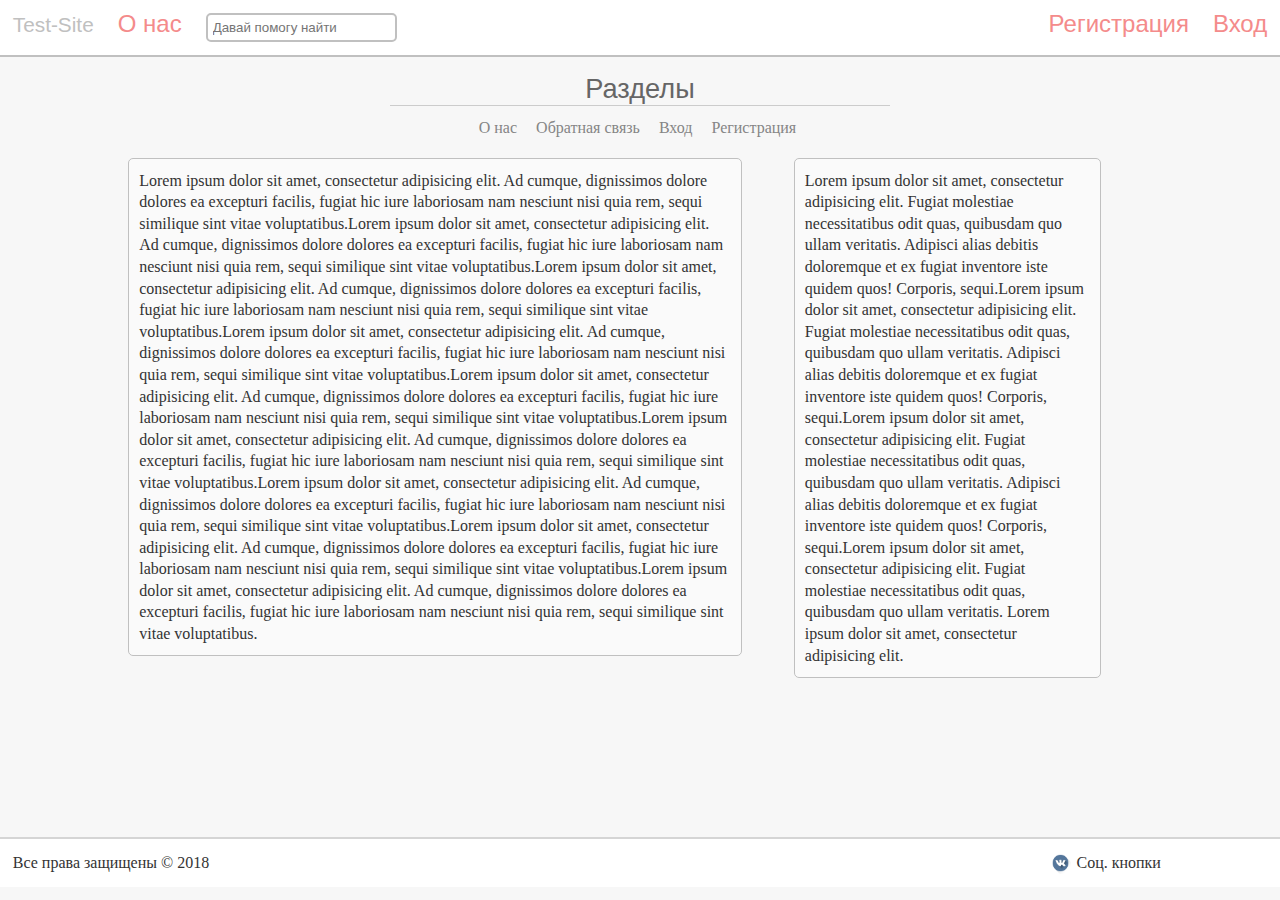
<file: adaptive/about.html>
<!DOCTYPE html>
<html lang="en">
<head>
    <meta charset="UTF-8">
    <title>TestSite</title>
    <link rel="stylesheet" href="style.css"/>
    <link rel="shortcut icon" href="icon/favicon.png" type="image/x-icon"/>
</head>
<body>
<div id="page-wrap">
    <header>
        <a href="index.html" title="На главную" id="logo">Test-Site</a>
        <span class="contact"> <a href="about.html" title="информация о нас  ">О нас</a></span>
        <input type="text" class="field" placeholder="Давай помогу найти">
        <span class="right">
        <span class="contact"> <a href="reg.html" title="Зарегистрироваться">Регистрация</a></span>
    <span class="contact"> <a href="auth.html" title="Войти">Вход</a></span>
    </span>
    </header>
    <div class="clear"><br>
        <center>
            <div class="menu">Разделы<hr></div>
            <div class="menu-hrefs">
                <a href="about.html">О нас </a>
                <a href="feedback.html">Обратная связь  </a>
                <a href="auth.html">Вход </a>
                <a href="reg.html">Регистрация </a>
            </div>
        </center>
        <div class="wrapper">
            <div class="articles">
                    <div class="about_us">
                        <p>Lorem ipsum dolor sit amet, consectetur adipisicing elit. Ad cumque, dignissimos dolore dolores ea excepturi facilis, fugiat hic iure laboriosam nam nesciunt nisi quia rem, sequi similique sint vitae voluptatibus.Lorem ipsum dolor sit amet, consectetur adipisicing elit. Ad cumque, dignissimos dolore dolores ea excepturi facilis, fugiat hic iure laboriosam nam nesciunt nisi quia rem, sequi similique sint vitae voluptatibus.Lorem ipsum dolor sit amet, consectetur adipisicing elit. Ad cumque, dignissimos dolore dolores ea excepturi facilis, fugiat hic iure laboriosam nam nesciunt nisi quia rem, sequi similique sint vitae voluptatibus.Lorem ipsum dolor sit amet, consectetur adipisicing elit. Ad cumque, dignissimos dolore dolores ea excepturi facilis, fugiat hic iure laboriosam nam nesciunt nisi quia rem, sequi similique sint vitae voluptatibus.Lorem ipsum dolor sit amet, consectetur adipisicing elit. Ad cumque, dignissimos dolore dolores ea excepturi facilis, fugiat hic iure laboriosam nam nesciunt nisi quia rem, sequi similique sint vitae voluptatibus.Lorem ipsum dolor sit amet, consectetur adipisicing elit. Ad cumque, dignissimos dolore dolores ea excepturi facilis, fugiat hic iure laboriosam nam nesciunt nisi quia rem, sequi similique sint vitae voluptatibus.Lorem ipsum dolor sit amet, consectetur adipisicing elit. Ad cumque, dignissimos dolore dolores ea excepturi facilis, fugiat hic iure laboriosam nam nesciunt nisi quia rem, sequi similique sint vitae voluptatibus.Lorem ipsum dolor sit amet, consectetur adipisicing elit. Ad cumque, dignissimos dolore dolores ea excepturi facilis, fugiat hic iure laboriosam nam nesciunt nisi quia rem, sequi similique sint vitae voluptatibus.Lorem ipsum dolor sit amet, consectetur adipisicing elit. Ad cumque, dignissimos dolore dolores ea excepturi facilis, fugiat hic iure laboriosam nam nesciunt nisi quia rem, sequi similique sint vitae voluptatibus.</p>
                    </div>
                <div class="columRight">
                    <p>Lorem ipsum dolor sit amet, consectetur adipisicing elit. Fugiat molestiae necessitatibus odit quas, quibusdam quo ullam veritatis. Adipisci alias debitis doloremque et ex fugiat inventore iste quidem quos! Corporis, sequi.Lorem ipsum dolor sit amet, consectetur adipisicing elit. Fugiat molestiae necessitatibus odit quas, quibusdam quo ullam veritatis. Adipisci alias debitis doloremque et ex fugiat inventore iste quidem quos! Corporis, sequi.Lorem ipsum dolor sit amet, consectetur adipisicing elit. Fugiat molestiae necessitatibus odit quas, quibusdam quo ullam veritatis. Adipisci alias debitis doloremque et ex fugiat inventore iste quidem quos! Corporis, sequi.Lorem ipsum dolor sit amet, consectetur adipisicing elit. Fugiat molestiae necessitatibus odit quas, quibusdam quo ullam veritatis. Lorem ipsum dolor sit amet, consectetur adipisicing elit.</p>
                </div>
            </div>

        </div>
    </div>
</div>
<footer>
    <span class="left">Все права защищены &copy 2018</span>
    <span class="right">Соц. кнопки <img src="icon/vk.png" alt="Группа Вконтакте" title="Группа Вконтакте"></span>
</footer>
</body>
</html>
</file>
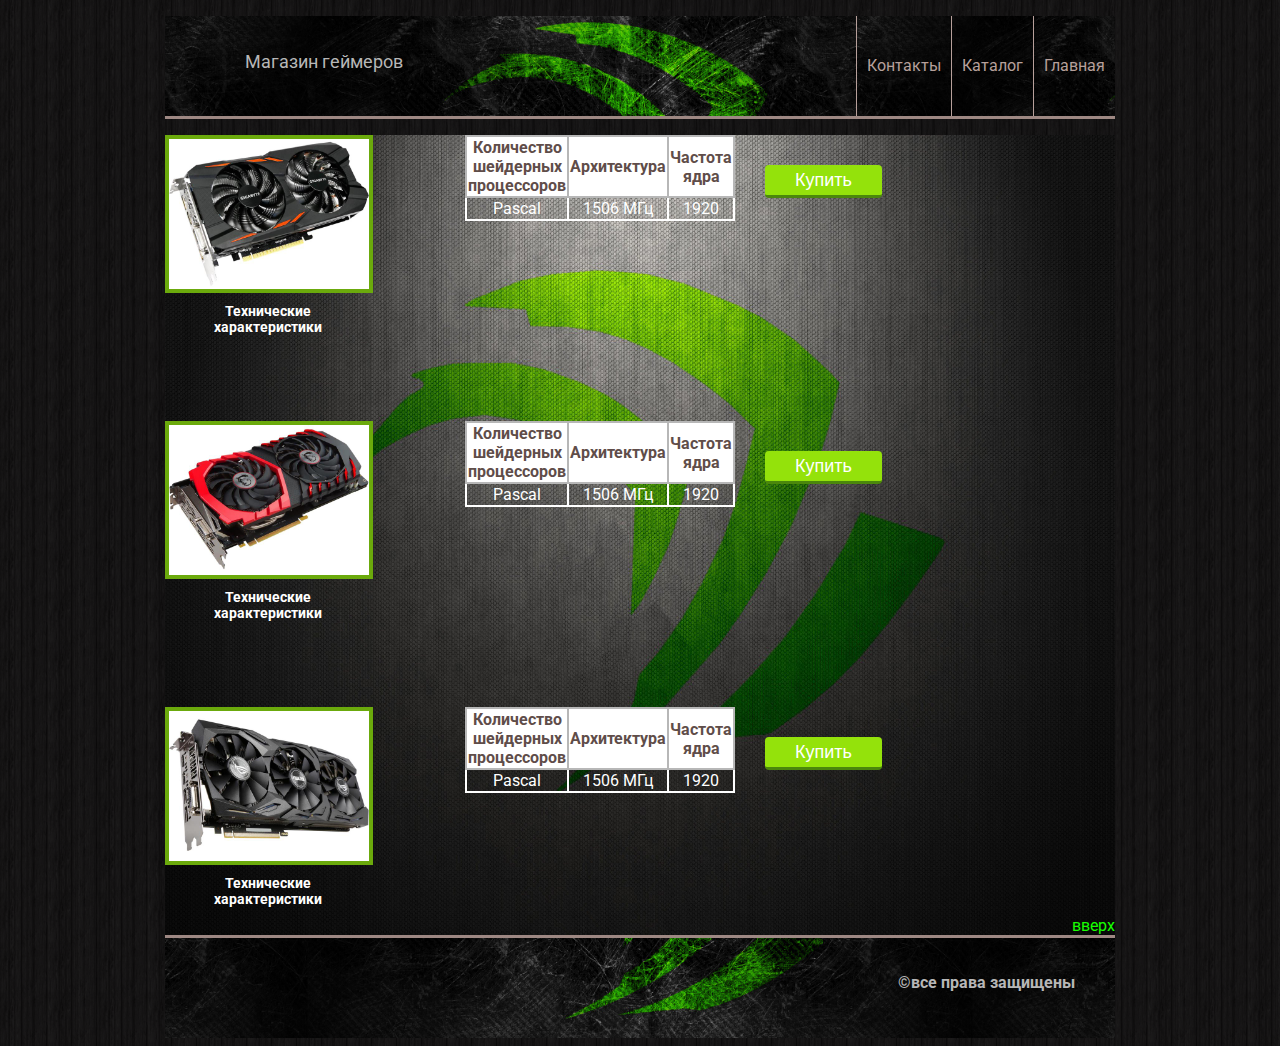
<file: proect1/katalog.html>
<!DOCTYPE html>
<html lang="en">
<head>
	<meta charset="UTF-8">
	<title>Каталог</title>
	<link rel="stylesheet" href="style.css">
	<link href="https://fonts.googleapis.com/css?family=Roboto" rel="stylesheet">
</head>
<body>
<p id="up"></p>
<div class="header">
    <h1>Магазин геймеров</h1>
    <ul>
        <li><a href="index.html">Главная</a></li>
        <li><a href="katalog.html">Каталог</a></li>
        <li><a href="kontakti.html">Контакты</a></li>
    </ul>
</div>
<div class="container">
<p id="up"></p>
    <div class="tab1">
        <div class="kypiti">
            <a href="">Купить</a>
        </div>
        <div class="cimage">
        <div class="style-silka-tovara"><img src="video-icon/1050.jpg" alt="">
        <a href="1050.html" class="style-silka-tovara">Технические характеристики</a></div>
        </div>
    <table class="form">
        <thead>
        <tr>
            <th>Количество шейдерных процессоров</th>
            <th>Архитектура</th>
            <th>Частота ядра</th>
        </tr>
        </thead>
        <tr>
            <td>Pascal</td>
            <td>1506 МГц</td>
            <td>1920</td>
        </tr>
    </table>
    </div>
    <div class="tab2">

        <div class="kypiti">
            <a href="">Купить</a>
        </div>
        <div class="cimage">
            <div class="style-silka-tovara"><img src="video-icon/1060.jpg" alt="">
                <a href="1060.html" class="style-silka-tovara">Технические характеристики</a></div>
        </div>
        <table class="form">
            <thead>
            <tr>
                <th>Количество шейдерных процессоров</th>
                <th>Архитектура</th>
                <th>Частота ядра</th>
            </tr>
            </thead>
            <tr>
                <td>Pascal</td>
                <td>1506 МГц</td>
                <td>1920</td>
            </tr>
        </table>
    </div>
    <div class="tab3">
        <div class="kypiti">
            <a href="">Купить</a>
        </div>
        <div class="cimage">
            <div class="style-silka-tovara"><img src="video-icon/1070.jpg" alt="">
                <a href="1070.html" class="style-silka-tovara">Технические характеристики</a></div>
        </div>
        <table class="form">
            <thead>
            <tr>
                <th>Количество шейдерных процессоров</th>
                <th>Архитектура</th>
                <th>Частота ядра</th>
            </tr>
            </thead>
            <tr>
                <td>Pascal</td>
                <td>1506 МГц</td>
                <td>1920</td>
            </tr>
        </table>

    </div>
    <div class="up"><a href="#up">вверх</a></div>


</div>
<div class="footer">
    <p><b>&copy;все права защищены</b></p>
</div>
		</body>
</html>
</file>
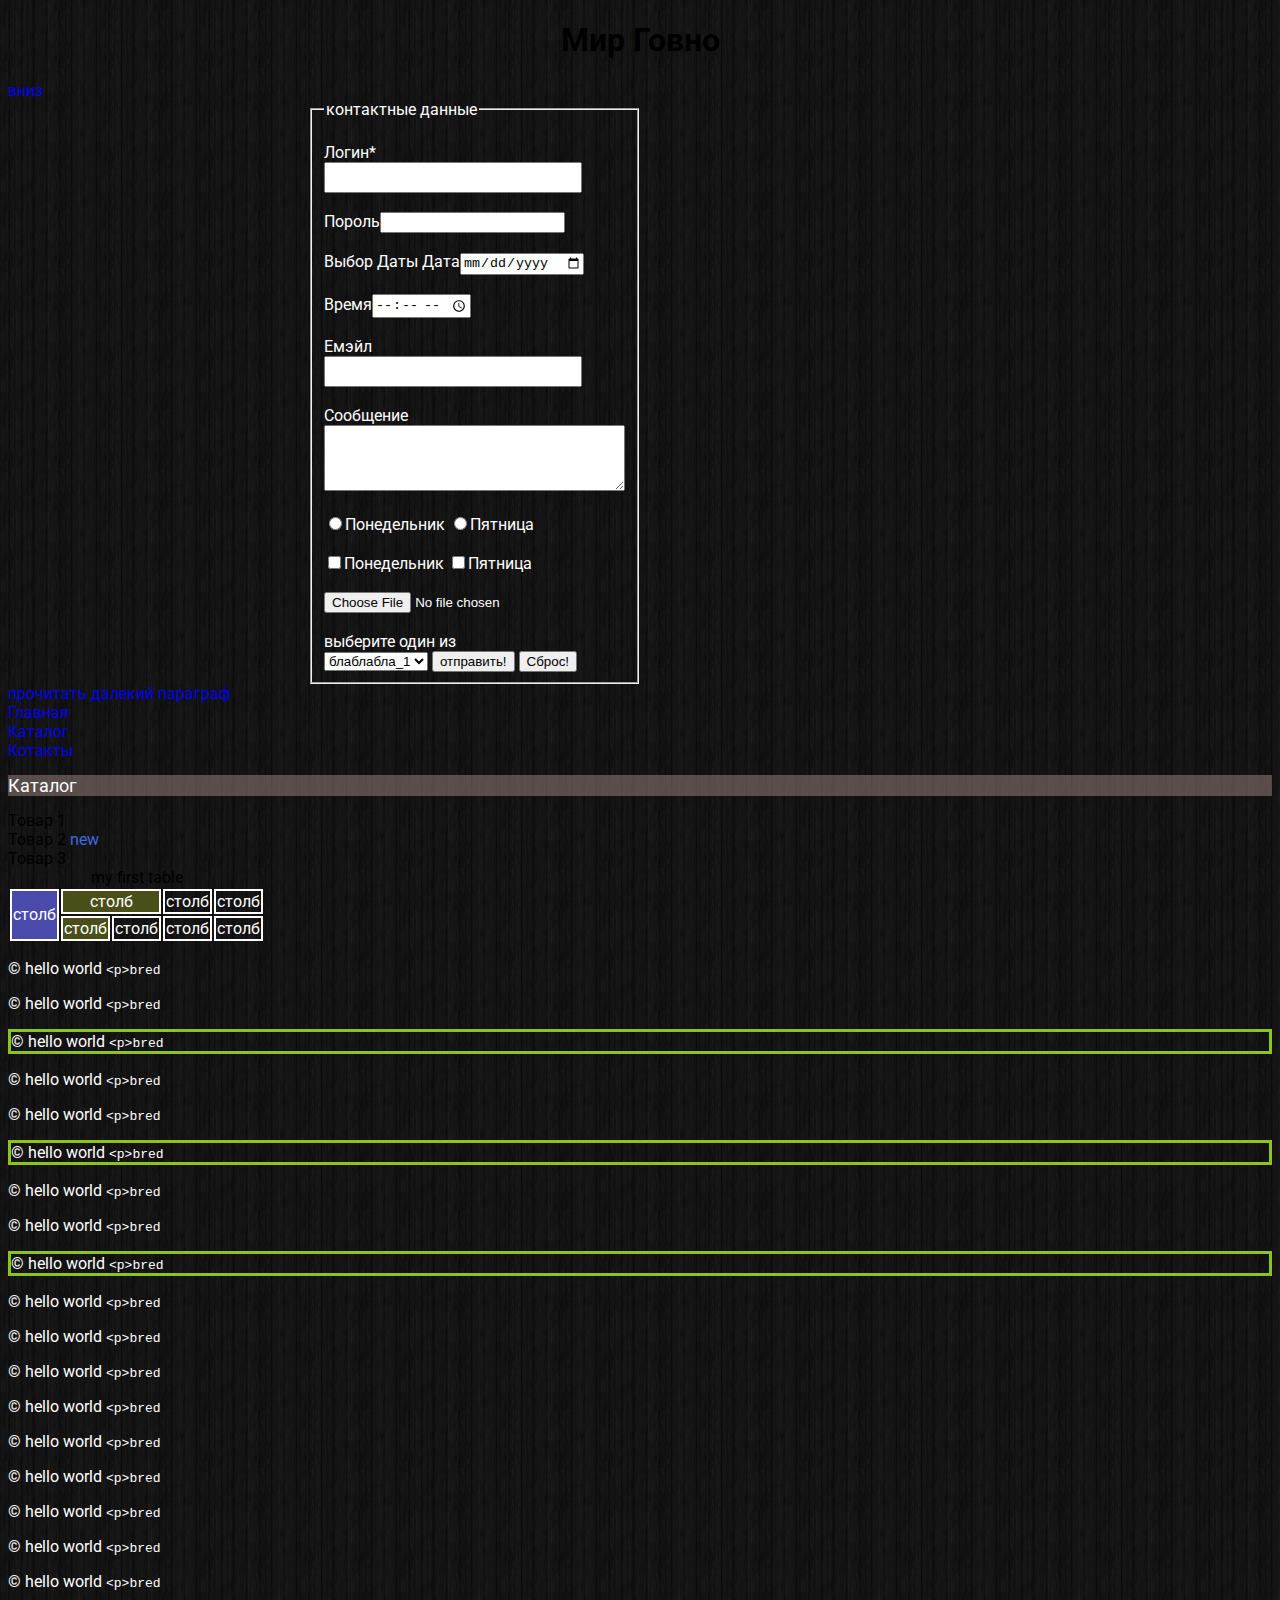
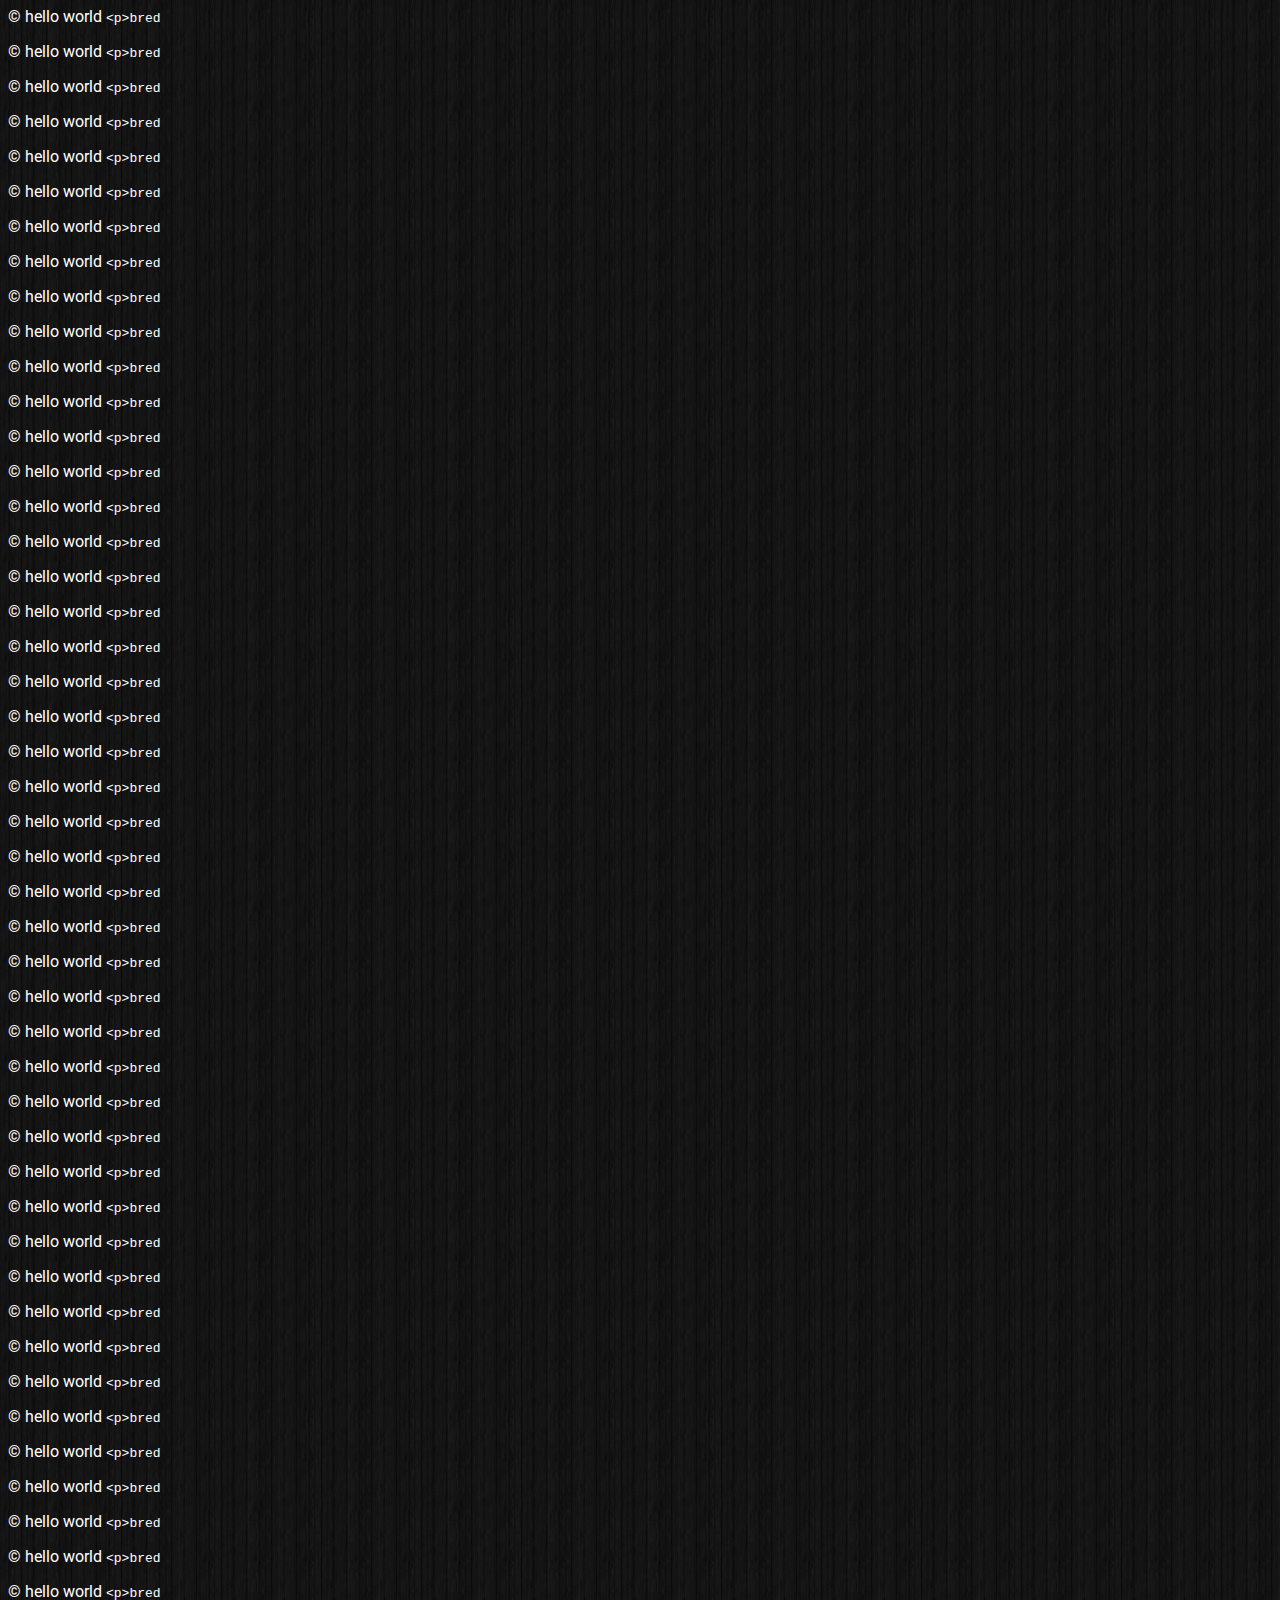
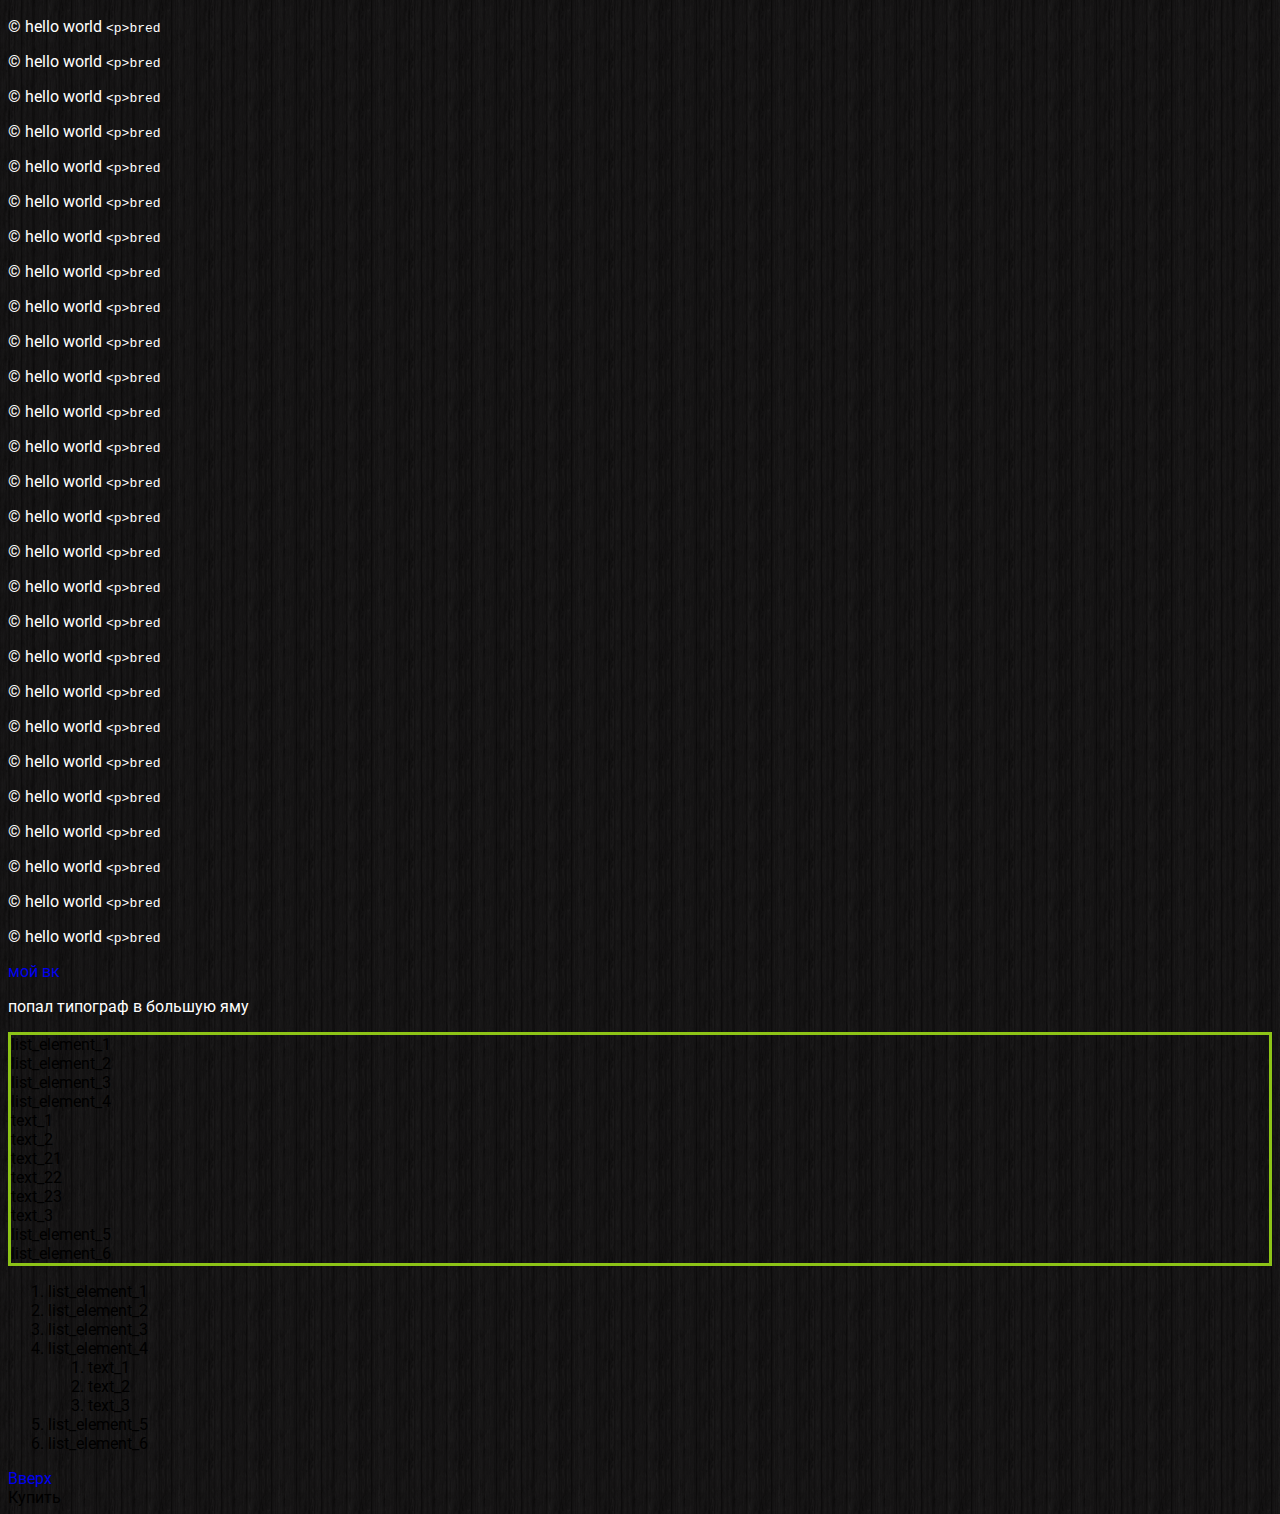
<file: proect1/практика.html>
<!DOCTYPE html>
<html lang="en">
<head>
	<meta charset="UTF-8">
	<title>практика</title>
	<link rel="stylesheet"  href="style.css">
	<link href="https://fonts.googleapis.com/css?family=Roboto" rel="stylesheet">
		<style type="text/css">
		h1 {
			text-align: center;
		}
	</style>
</head>
<body>
	<h1 id="start">Мир Говно</h1>
	<a href="#end">вниз</a>
	<form action="#" class="form">
		<fieldset>
			<legend>контактные данные</legend><br>
		<label >
			Логин*<input type="text" required>
		</label>
		<br><br>
		Пороль<input type="password"><br><br>
		<label for="dateel">Выбор Даты</label>
		Дата<input type="date" id="dateel"><br><br>
		Время<input type="time"><br><br>
		Емэйл<input type="email"><br><br>Сообщение<br>
		<textarea name="message" id="" cols="23" rows="5"></textarea><br><br>
		<input type="radio" name="Day">Понедельник
		<input type="radio" name="Day">Пятница<br><br>
		<input type="checkbox" name="Day2">Понедельник
		<input type="checkbox" name="Day2">Пятница<br><br>
		<input type="file"><br><br>
		выберите один из <br><select name="" id=""> 
			<option value="">блаблабла_1</option>
			<option value="">блаблабла_2</option>
			<option value="">блаблабла_3</option>
			<option value="">блаблабла_4</option><br>
			<input type="hidden" value="client" name="client">
			<input type="submit" value="отправить!">
			<input type="reset" value="Сброс!">
		</select>
		</fieldset>
	</form>
	<a href="#p1">прочитать далекий параграф</a>
	<table>
		<caption>my first table</caption>
		<colgroup>
			<col style="background-color: #4A4AAA;">
			<col style="background-color: #4A4F1A;">
		</colgroup>
		<tbody>
		<tr>
			<td rowspan="2">столб</td>
			<td colspan="2">столб</td>
			<td>столб</td>
			<td>столб</td>
		</tr>
		<tr>
			<td>столб</td>
			<td>столб</td>
			<td>столб</td>
			<td>столб</td>
		</tr>
		</tbody>
		<ul class="menu">
			<li><a href="index.html">Главная</a></li>
			<li><a href="katalog.html">Каталог</a></li>
			<li><a href="kontakti.html" id="Style_menu">Котакты</a></li>
		</ul>
		<h2>Каталог</h2>
		<ul class="menu">
			<li>Товар 1</li>
			<li class="new">Товар 2</li>
			<li>Товар 3</li>
		</ul>


	</table>
	<p id="first">&copy; hello world  <code>&lt;p&gt;bred</code></p>
	<p>&copy; hello world  <code>&lt;p&gt;bred</code></p>
	<p class="border">&copy; hello world  <code>&lt;p&gt;bred</code></p>
	<p>&copy; hello world  <code>&lt;p&gt;bred</code></p>
	<p>&copy; hello world  <code>&lt;p&gt;bred</code></p>
	<p class="border">&copy; hello world  <code>&lt;p&gt;bred</code></p>
	<p>&copy; hello world  <code>&lt;p&gt;bred</code></p>
	<p>&copy; hello world  <code>&lt;p&gt;bred</code></p>
	<p class="border">&copy; hello world  <code>&lt;p&gt;bred</code></p>
	<p>&copy; hello world  <code>&lt;p&gt;bred</code></p>
	<p>&copy; hello world  <code>&lt;p&gt;bred</code></p>
	<p>&copy; hello world  <code>&lt;p&gt;bred</code></p>
	<p>&copy; hello world  <code>&lt;p&gt;bred</code></p>
	<p>&copy; hello world  <code>&lt;p&gt;bred</code></p>
	<p>&copy; hello world  <code>&lt;p&gt;bred</code></p>
	<p>&copy; hello world  <code>&lt;p&gt;bred</code></p>
	<p>&copy; hello world  <code>&lt;p&gt;bred</code></p>
	<p>&copy; hello world  <code>&lt;p&gt;bred</code></p>
	<p>&copy; hello world  <code>&lt;p&gt;bred</code></p>
	<p>&copy; hello world  <code>&lt;p&gt;bred</code></p>
	<p>&copy; hello world  <code>&lt;p&gt;bred</code></p>
	<p>&copy; hello world  <code>&lt;p&gt;bred</code></p>
	<p>&copy; hello world  <code>&lt;p&gt;bred</code></p>
	<p>&copy; hello world  <code>&lt;p&gt;bred</code></p>
	<p>&copy; hello world  <code>&lt;p&gt;bred</code></p>
	<p>&copy; hello world  <code>&lt;p&gt;bred</code></p>
	<p>&copy; hello world  <code>&lt;p&gt;bred</code></p>
	<p>&copy; hello world  <code>&lt;p&gt;bred</code></p>
	<p>&copy; hello world  <code>&lt;p&gt;bred</code></p>
	<p>&copy; hello world  <code>&lt;p&gt;bred</code></p>
	<p>&copy; hello world  <code>&lt;p&gt;bred</code></p>
	<p>&copy; hello world  <code>&lt;p&gt;bred</code></p>
	<p>&copy; hello world  <code>&lt;p&gt;bred</code></p>
	<p>&copy; hello world  <code>&lt;p&gt;bred</code></p>
	<p>&copy; hello world  <code>&lt;p&gt;bred</code></p>
	<p>&copy; hello world  <code>&lt;p&gt;bred</code></p>
	<p>&copy; hello world  <code>&lt;p&gt;bred</code></p>
	<p>&copy; hello world  <code>&lt;p&gt;bred</code></p>
	<p>&copy; hello world  <code>&lt;p&gt;bred</code></p>
	<p>&copy; hello world  <code>&lt;p&gt;bred</code></p>
	<p>&copy; hello world  <code>&lt;p&gt;bred</code></p>
	<p>&copy; hello world  <code>&lt;p&gt;bred</code></p>
	<p>&copy; hello world  <code>&lt;p&gt;bred</code></p>
	<p>&copy; hello world  <code>&lt;p&gt;bred</code></p>
	<p>&copy; hello world  <code>&lt;p&gt;bred</code></p>
	<p>&copy; hello world  <code>&lt;p&gt;bred</code></p>
	<p>&copy; hello world  <code>&lt;p&gt;bred</code></p>
<p>&copy; hello world  <code>&lt;p&gt;bred</code></p>
	<p>&copy; hello world  <code>&lt;p&gt;bred</code></p>
	<p>&copy; hello world  <code>&lt;p&gt;bred</code></p>
	<p>&copy; hello world  <code>&lt;p&gt;bred</code></p>
	<p>&copy; hello world  <code>&lt;p&gt;bred</code></p>
	<p>&copy; hello world  <code>&lt;p&gt;bred</code></p>
	<p>&copy; hello world  <code>&lt;p&gt;bred</code></p>
	<p>&copy; hello world  <code>&lt;p&gt;bred</code></p>
	<p>&copy; hello world  <code>&lt;p&gt;bred</code></p>
	<p>&copy; hello world  <code>&lt;p&gt;bred</code></p>
	<p>&copy; hello world  <code>&lt;p&gt;bred</code></p>
	<p>&copy; hello world  <code>&lt;p&gt;bred</code></p>
	<p>&copy; hello world  <code>&lt;p&gt;bred</code></p>
	<p>&copy; hello world  <code>&lt;p&gt;bred</code></p>
	<p>&copy; hello world  <code>&lt;p&gt;bred</code></p>
	<p>&copy; hello world  <code>&lt;p&gt;bred</code></p>
	<p>&copy; hello world  <code>&lt;p&gt;bred</code></p>
	<p>&copy; hello world  <code>&lt;p&gt;bred</code></p>
	<p>&copy; hello world  <code>&lt;p&gt;bred</code></p>
	<p>&copy; hello world  <code>&lt;p&gt;bred</code></p>
	<p>&copy; hello world  <code>&lt;p&gt;bred</code></p>
	<p>&copy; hello world  <code>&lt;p&gt;bred</code></p>
	<p>&copy; hello world  <code>&lt;p&gt;bred</code></p>
	<p>&copy; hello world  <code>&lt;p&gt;bred</code></p>
	<p>&copy; hello world  <code>&lt;p&gt;bred</code></p>
	<p>&copy; hello world  <code>&lt;p&gt;bred</code></p>
	<p>&copy; hello world  <code>&lt;p&gt;bred</code></p>
	<p>&copy; hello world  <code>&lt;p&gt;bred</code></p>
	<p>&copy; hello world  <code>&lt;p&gt;bred</code></p>
	<p>&copy; hello world  <code>&lt;p&gt;bred</code></p>
	<p>&copy; hello world  <code>&lt;p&gt;bred</code></p>
	<p>&copy; hello world  <code>&lt;p&gt;bred</code></p>
	<p>&copy; hello world  <code>&lt;p&gt;bred</code></p>
	<p>&copy; hello world  <code>&lt;p&gt;bred</code></p>
	<p id='p1'>&copy; hello world  <code>&lt;p&gt;bred</code></p>
	<p>&copy; hello world  <code>&lt;p&gt;bred</code></p>
	<p>&copy; hello world  <code>&lt;p&gt;bred</code></p>
	<p>&copy; hello world  <code>&lt;p&gt;bred</code></p>
	<p>&copy; hello world  <code>&lt;p&gt;bred</code></p>
	<p>&copy; hello world  <code>&lt;p&gt;bred</code></p>
	<p>&copy; hello world  <code>&lt;p&gt;bred</code></p>
	<p>&copy; hello world  <code>&lt;p&gt;bred</code></p>
	<p>&copy; hello world  <code>&lt;p&gt;bred</code></p>
	<p>&copy; hello world  <code>&lt;p&gt;bred</code></p>
	<!-- test coment -->
	<a href="https://vk.com/" target="_blank">мой вк</a>
	<p>попал&nbsp;типограф в большую&nbsp;яму</p>
	<ul class="border">
		<li>list_element_1</li>
		<li>list_element_2</li>
		<li>list_element_3</li>
		<li>list_element_4
			<ul>
				<li>text_1</li>
				<li>text_2
				<ul>
					<li>text_21</li>
					<li>text_22</li>
					<li>text_23</li>
				</ul>
				</li>
				<li>text_3</li>
			</ul>
		</li>
		<li>list_element_5</li>
		<li>list_element_6</li>
	</ul>
	<ol>
		<li>list_element_1</li>
		<li>list_element_2</li>
		<li>list_element_3</li>
		<li>list_element_4
			<ol>
				<li>text_1</li>
				<li>text_2</li>
				<li>text_3</li>
			</ol>
		</li>
		<li>list_element_5</li>
		<li>list_element_6</li>
	</ol>
	<p id="end"></p>
	<a href="#start">Вверх</a>
<div class="kypiti">Купить</div>

</body>
</html>
</file>
<file: adaptive/style.css>
@charset "utf-8";
* {
    margin: 0;
    padding: 0;
    outline: none;
}
html {
    height: 100%;
}
body {
    width: 100%;
    height: 100%;
    color: #333;
    background: #f7f7f7;
    font-size: 1em;
    font-family: "sans-serif";
    line-height: 135%;
}
a{
    color: #f48b8b;
    text-decoration: none;
    transition: all.6s ease;
    -moz-transition: all.6s ease;
    -webkit-transition: all.6s ease;
    -ms-transition: all.6s ease;
}
a:hover {
    color: #8b9ff5;
    text-decoration: none;
    transition: all.5s ease;
    -moz-transition: all.5s ease;
    -webkit-transition: all.5s ease;
    -ms-transition: all.5s ease;
}
a:active {
    color: #8ce4a6;
}
img{
    max-width: 100%;
    height: auto;
    width: auto\9;
}
hr {
    display: block;
    border: 0;
    height: 1px;
    border-top: 1px solid #ccc;
    padding: 0;
}
/*selection block*/
::selection {
    background: #f58b8b;  color: #fff;}
::-moz-selection{
    background: #f58b8b;  color: #fff;}
header, footer {
    width: 98%;
    background: white;
    float: left;
}
header {
    border-bottom: 2px solid silver ;
    padding: 1%;
}
.right{  float: right;  }
.left{  float: left;  }
.clear{ clear: both;}
#logo {
    font-size: 1.3em;
    font-family: Comic Sans MS, sans-serif;
    color: silver;
}
.contact {
    font-size: 1.5em;
    font-family: Comic Sans MS, sans-serif;
    margin-left: 20px;
}
input[type="text"].field {
    border-radius: 5px;
    border: 2px solid silver;
    padding: 5px;
    margin-left: 20px;
}
input[type="text"].field:focus {
    border: 2px solid #f58b8b;
}
.menu{
    color: #666;
    font-family: "Comic Sans MS", sans-serif;
    font-size: 1.7em;
}
.menu hr {
    width: 500px;
    max-width: 100%;
    margin-bottom: 10px;
    margin-top: 5px;
}
.menu-hrefs a{
    padding: 5px;
    border-radius: 5px;
    margin-right: 5px;
    color: #858585;
}
.menu-hrefs a:hover {
    background-color: #e6e6e6;
}
/*основные стили для сайта */
.wrapper{
    float: left;
    width: 100%;
    margin-top: 20px;
}
.wrapper .articles{
    float: left;
    width: 80%;
    margin-left: 10%;
}
.wrapper .articles article{
    float: left;
    width: 31.3%;
    border:1px solid silver;
    box-sizing: border-box;
    border-radius: 5px;
    background-color: #fafafa ;
    margin-right: 2%;
    min-height: 400px;
}
.wrapper .articles article img{
    width: 100%;
    height: 200px;
    border-radius: 5px 5px 0 0;
    border-bottom: 1px solid silver;
    margin-bottom: 10px;
}
.wrapper .articles article h2{
    width: 90%;
    margin-left: 5%;
    font-weight: normal;
    font-size: 1.7em;
    color: #4a4a4a;
}
.wrapper .articles article p{
    width: 80%;
    margin-left: 10%;
    text-indent: 1.4em;
}
.wrapper .articles article a{
    padding: 5px;
    background-color: #ed7b7b;
    margin-left: 5%;
    border-radius: 50px;
    float: left;
    color: #fff;
    margin-top: 10px;
}
.wrapper .articles article a:hover{
    background-color: #7feb6d;
}
/*стили для О нас страницы*/
.about_us{
    width: 60%;
    float: left;
    background-color: #fafafa;
    border-radius: 5px;
    border: 1px solid silver;
    box-sizing: border-box;
    padding: 1%;
}
.columRight{
    width: 30%;
    float: left;
    margin-left: 5%;
    background-color: #fafafa;
    border-radius: 5px;
    border: 1px solid silver;
    box-sizing: border-box;
    padding: 1%;
}
/*центральный блок нашего сайта*/
.main_soc_block{
    width: 100%;
    padding: 2% 0;
    border-bottom: 2px solid silver;
    border-top: 2px solid silver;
    margin: 20px 0;
    float: left;
    background: url("icon/social_bg.jpg") repeat-x center;
    opacity: 0.8 ;
    height: 200px;
}
.main_soc_block_in{
    text-align: center;
    padding: 1%;
    height: 100px;
    background-color: #fafafa;
    border: 1px solid silver;
    border-radius:7px;
    width: 500px;
}
.main_soc_block_in a{
    float: left;
    padding: 5px 10px;
    background-color: #e9af32;
    border-radius: 6px;
    color: white;
    margin-left: 35%;
    margin-top: 15px;
}
/*Стили футера*/
footer {
    padding: 1%;
    border-top: 2px solid #d5d5d5;
    margin-top: 10px;
    padding-bottom: 2%;
}
footer img {
    width: 10%;
    float: left;
    margin-right: 5px;
}

#page-wrap:after{
    content:"";
    display: block;
}
footer, #page-wrap:after {
    height: 10px;
}
#page-wrap {
    min-height: 93%;
    margin-bottom: -10px;
}
</file>
<file: bootstrap/style.css>
@import url('https://fonts.googleapis.com/css?family=Roboto:100,300,400,500,700,900');

body{
    height: 2000px;
    font-family: 'Raleway', sans-serif;
}
.carousel-control-next-icon, .carousel-control-prev-icon {
    height: 50px;
    width: 50px;
}
div.d-flex{
    height: 300px;
}
div.m-3{
    width: 150px;
    border-radius: 10px;
}

/* настройка футера*/
footer{
    background-color:#222222;
    color: white;
}

footer ul{
    list-style:none;
    margin:0 auto;
    display:inline-block;
}
footer ul li{
    float:left;
}
footer ul li a{
    color:#b1aca1;
    padding:20px;
}
footer ul li a:hover{
    color:#7dabdb;
    text-decoration:none;
}

.footer-top .fa{
    font-size:25px;
    color: #FFF;
    padding-right:10px;
}

.footer-top a{
    color:#FFF;
    text-decoration:none;
}
.footer-top a:hover{
    color:#7dabdb;
}
.footer-top .col-lg-2:hover .fa , .footer-top .col-lg-2:hover a{
    color:#7dabdb;
}
.copyright{
    background-color:#f0f0f0;
}

.copyright p{
    font-size:15px;
    padding:15px 0 15px 0px;
    color: black;
}
</file>
<file: proect1/style.css>
body{
	background-image: url("background/backbg.png");
	font-family: 'Roboto', sans-serif;
	background-size: 100px;
}
.photo_xarakteristic li:before{
}
ul {
	list-style: none;
	margin: 0;
	padding-left: 0;
}
p{
	color: white;
}
.up	{
	position: absolute;
	bottom: 0;
	right: 0;
}
.up a {
	color: #18ff00;
}
a {
	text-decoration: none;
	transition: .3s linear;
}
.border {
	border: 3px solid #8dc417;
}
#textKrOp{
	color: white;
	font-size: 14px;
	font-style: italic;
	line-height: 16px;
}
#textPodrOpis{
	color: white;
	font-size: 16px;
	font-weight: 400;
	line-height: 24px;
	text-align: left;
}
input[type="text"],[type="email"]
{
	height: 25px;
	width: 250px;
	font-style: italic;
	color: green;
	font-weight: 600;
	font-size: 16px;
	text-transform: capitalize;
}
input:focus[type="email"]
{
	color: mediumaquamarine;
	background-color: crimson;
}
#input-name {
	padding-right: 15px;
}
#input-theme {
	padding-right: 9px;
}
textarea {
	color: green;
	text-transform: capitalize;
}
textarea[name="message"]{
	width: 295px;
	height: 60px;
}
.style-silka-tovara a{
	font-size: 14px;
	font-weight: bold;
	color: white;
	float: left;
	text-align: center;
	margin:10px 0 0 5px;
}
.style-silka-tovara:hover {
	color: #18ff00;
}
.new:after {
	content:" new";
	color:royalblue;
}
table  td {
	text-align: center;
	border: 2px solid;
	border-color: white;
	color: white;
}
th {
background: white;
	color: #5f4d49;
	border: 2px solid;
	border-color: #b7b7b7;
	height: 50px;
}
img:hover{
	border-color: transparent;
}
.container{
	background-image: url("background/nvidiacontainer.jpg");
	width: 950px;
	min-height: 800px;
	background-position: center;
	background-size: 100% 100%;
	position: relative;
	margin: auto;
}
.header{
	width: 950px;
	margin:0 auto;
	height: 100px;
	background-image: url("background/nvidia.jpg");
	background-position: top;
	background-size: 70%;
	border-bottom: solid #9e8883;
}
.header h1 {
	background: none;
	font-weight: 400;
	font-size: 18px;
	position: absolute;
	margin: 35px 0 0 80px;
	color: #b7b7b7;
}

.container h1,h2,h3 {
	background-color: rgba(158, 136, 131, 0.5);
	color: white;
	font-size: 18px;
	font-weight: 400;
}

.container li{
	color: white;
}

#img6670 {
	border: none !important;
	padding-right: 10px;
}
.header ul li{
	float: right;
}
.header ul li a {
	color: #b7a09b;
	padding: 0 10px;
	line-height: 100px;
	display: block;
	height: 100px;
	border-left: 1px solid;
}
.header a:hover {
	background: #b19891;
	padding: 0px 12px;
	color: #5f4d49;
}
.footer {
	height: 100px;
	background-image: url("background/nvidia.jpg");
	background-size: 70%;
	background-position: bottom;
	border-top: solid #9e8883;
	width: 950px;
	margin: auto;
}
.footer p {
	text-align: right;
	margin: 35px 40px 0px 0px;
	color: #b7b7b7;
}
.fontcolor {
	 color: white  !important;
 }
.fontcolor > i{
	color: #71a600;
	-webkit-animation: fa-spin 0.9s infinite linear;
	animation: fa-spin 0.9s infinite linear;
}
.form{
	max-width: 300px;
	border-collapse: collapse;
	color: white;
	margin: 0 0 0 300px;
}
.forma{
	max-width: 300px;
	border-collapse: collapse;
	color: white;
}
.kypiti a{
	background: #94e20b;
	border-radius: 4px;
	position: absolute;
	padding: 0 30px;
	line-height: 30px;
	color: white;
	font-size:18px;
	font-family: Arial;
	margin:30px 0 0 600px;
	cursor: pointer;
	border-bottom: 3px solid #4b870c;
}
.kypiti:hover a{
	background: #4b870c;
	border-bottom: 3px solid #31600c;
}
.tab1 {
	position: relative;
	 margin: 0 0 0 0;
	 width:500px;
 }
.tab2 {
	position: relative;
	margin: 200px 0px 0 0;
	width:500px;
}
.tab3 {
	position: relative;
	margin: 200px 0 0 0px;
	width:500px;
}
.cimage {
	position: absolute;
	width: 200px;
	height: 190px;
}
.container img {
	border: 4px solid #6baa0c;
	position: relative;
	float: left;
	width: 200px;
	height: 150px;
}
.container img:hover {
	border: 4px solid transparent;
	position: relative;
	float: left;
	width: 200px;
	height: 150px;
}
</file>
<file: proect2/style.css>
@import url('https://fonts.googleapis.com/css?family=Raleway:,400,700');
@import url('https://fonts.googleapis.com/css?family=Roboto:,400,700,900');
*{
    margin: 0;
    padding: 0;
}
body {
    background-color:  #f8f8f8;
}

.container{
    width: 1500px;
    margin: 0 auto;
}
.container_2{
    width: 1500px;
    margin: 0 auto;
}
.header{
    background: url("header-background/surfback.jpg");
    background-position: -220px -120px;
    background-size: 120%;
    height: 700px;
}
.header_2{
    background: url("header-background/maps.png");
    width: 1500px;
    height: 350px;
    background-size: 100% ;

}
.logo{
    position: absolute;
    width: 125px;
    height: 111px;
    margin: 24px 0 0 234px;
}
.header .welcome{
    position: absolute;
    background-color:  #fff51f;
    width: 270px;
    height: 300px;
    clear: both;
    margin: 336px 0 0 165px;
}
.header .welcome h3{
    font-family: Raleway;
    color:  #333333;
    font-size: 30px;
    font-weight: 700;
    line-height: 30px;
    text-align: left;
    text-transform: uppercase;
    margin: 82px 0 0 25px;
    text-shadow:-1px -1px 1px rgba(255,255,255,0.2), /* наверх и влево */
    1px 1px 1px rgba(255,255,255,0.2), /* вниз и вправо */
    1px 1px 1px rgba(0,0,0,0.7); /* тёмная тень */

}
.header .welcome p{
    font-family: Raleway;
    color:  #333333;
    font-size: 18px;
    font-weight: 700;
    line-height: 14px;
    margin: 24px 0 0 22px;
    font-style: italic;
    text-shadow:-1px -1px 1px rgba(255,255,255,0.2), /* наверх и влево */
    1px 1px 1px rgba(255,255,255,0.2), /* вниз и вправо */
    1px 1px 1px rgba(0,0,0,0.7); /* тёмная тень */
}
.JPFUNRIDE{
    position: absolute;
    width: 313px;
    height: 169px;
    float: right;
    margin: 243px 274px 288px 913px;
}
.JPFUNRIDE .funride{
    font-family: Raleway;
    color:  #fff51f;
    font-size: 48px;
    font-weight: 700;
    line-height: 34px;
    text-align: left;
    text-transform: uppercase;
}
.JPFUNRIDE .textheader {
    font-family: Raleway;
    color:  #fff51f;
    font-size: 18px;
    font-weight: 400;
    line-height: 24px;
    text-align: left;
    margin: 5px 0 0 0;
}
.header-icons {
    position: absolute;
    letter-spacing: 7.5px;
    margin: 50px 0 0 1151px;
}
/*для страницы контакт*/
.header_2 .header-icons {
    position: absolute;
    letter-spacing: 7.5px;
    margin: 50px 0 0 1151px;
    background-color:  rgba(193, 193, 193, 0.8);
    width: 180px;
    height: 30px;
    margin: 50px 0 0 1151px;
    padding: 10px 0 0 20px;
}
.header_2 .header-icons a:hover {
    color: #505050;
    transition: all 0.3s ease;
    text-shadow:  8px 2px 1px black;
    border-radius: 7px;
}
/**/
.header-icons a {
    color: white;
    text-shadow:  5px 5px 5px black;
}
.header-icons a:hover {
    color: #c6c6c6;
    transition: all 0.3s ease;
    text-shadow:  8px 2px 1px black;
    border-radius: 7px;
}

.header input[type="button"]{
    background-color: #fff51f;
    width: 124px;
    height: 49px;
    margin: 474px 0 0 916px;
    border-radius: 3px;
    outline: none;
}
.header input[type="button"]:hover{
    background-color: #ffcf1e;
    transition: all 0.3s ease;
}
.header input[value="buy now"]{
    font-family: Raleway;
    color: #000000;
    font-size: 14px;
    font-weight: 800;
    text-transform: uppercase;
}
.content{
    display:inline-block;
    font-family: Roboto;
    position: absolute;
    background-color:  #f8f8f8;
    width: 870px;
    height: 724px;
    margin: -18px 0 0 465px;
    padding: 0;
    text-shadow:-1px -1px 1px rgba(255,255,255,0.2), /* наверх и влево */
    1px 1px 1px rgba(255,255,255,0.2), /* вниз и вправо */
    1px 1px 1px rgba(0,0,0,0.7); /* тёмная тень */
}
.content p{
    margin: 31px 0 0 25px;
    text-transform: uppercase;
    font-family: Roboto;
    color:  #707070;
    font-size: 22px;
    font-weight: 900;
    font-style: italic;
}
.content .triangl{
    position: absolute;
    border-style: solid;
    border-width: 0 46px 46px 0;
    border-color: transparent #e24602 transparent transparent;
    margin: 0 0 274px 224px;
}
.content .triangl p14{
    position: absolute;
    font-family: Roboto;
    color:  #ffffff;
    font-size: 9px;
    font-weight: 400;
    margin: 8px 6px 29px 21px;
}
.content .triangl_2{
    position: absolute;
    border-style: solid;
    border-width: 0 46px 46px 0;
    border-color: transparent #faef03 transparent transparent;
    margin: 0 0 274px 224px;
}
.content .triangl_2 p15{
    position: absolute;
    font-family: Roboto;
    color:  #000000;
    font-size: 9px;
    font-weight: 400;
    margin: 8px 6px 29px 21px;
}
.content .row_products{
    padding: 0;
}
.content p1{
    position: absolute;
    width: 139px;
    height: 14px;
    font-family: Roboto;
    color:  #333333;
    font-size: 14px;
    font-weight: 900;
    font-style: italic;
    line-height: 18.012px;
    text-align: left;
    margin: 24px 119px 42px 25px;
}
.content  img{
    width: 250px;
    height: 235px;
    margin: 10px 0 0 10px;
}
.content p2{
    position: absolute;
    font-family: Roboto;
    width: 69px;
    height: 13px;
    color:  #333333;
    font-size: 18px;
    font-weight: 900;
    font-style: italic;
    text-align: right;
    margin-top: 27px;
    margin-left: 184px;
}
.content p5{
    position: absolute;
    font-family: Roboto;
    color:  #e24602;
    font-size: 14px;
    font-weight: 900;
    font-style: italic;
    text-decoration:line-through;
    margin: 48px 22px 20px 186px;
}
.content p3{
    position: absolute;
    font-family: Roboto;
    color:  #333333;
    font-size: 14px;
    font-weight: 900;
    font-style: italic;
    line-height: 18.012px;
    width: 139px;
    height: 14px;
    margin: 24px 133px 42px 14px;
}
.content p4{
    position: absolute;
    font-family: Roboto;
    color:  #333333;
    font-size: 18px;
    font-weight: 900;
    font-style: italic;
    width: 67px;
    height: 13px;
    margin: 27px 22px 40px 181px;
}
.content p6{
    position: absolute;
    font-family: Roboto;
    color:  #333333;
    font-size: 14px;
    font-weight: 900;
    font-style: italic;
    line-height: 18.012px;
    width: 140px;
    margin: 24px 120px 27px 16px;
}
.content p7{
    position: absolute;
    font-family: Roboto;
    color:  #333333;
    font-size: 18px;
    font-weight: 900;
    font-style: italic;
    margin: 27px 30px 37px 162px;
}
.content p8{
    position: absolute;
    font-family: Roboto;
    color:  #333333;
    font-size: 14px;
    font-weight: 900;
    font-style: italic;
    line-height: 18.012px;
    margin: 15px 126px 55px 22px;
    width: 140px;
    height: 12px;
}
.content p9{
    position: absolute;
    font-family: Roboto;
    color:  #333333;
    font-size: 18px;
    font-weight: 900;
    font-style: italic;
    text-align: right;
    width: 68px;
    height: 13px;
    margin: 17px 14px 50px 182px;
}
.content p10{
    position: absolute;
    font-family: Roboto;
    color:  #333333;
    font-size: 14px;
    font-weight: 900;
    font-style: italic;
    line-height: 18.012px;
    width: 100px;
    margin: 15px 161px 53px 25px;
}
.content p11{
    position: absolute;
    font-family: Roboto;
    color:  #333333;
    font-size: 18px;
    font-weight: 900;
    font-style: italic;
    margin: 17px 22px 50px 179px;
}
.content p12{
    position: absolute;
    font-family: Roboto;
    color:  #333333;
    font-size: 14px;
    font-weight: 900;
    font-style: italic;
    line-height: 18.012px;
    margin: 15px 170px 53px 28px;
    width: 100px;
}
.content p13{
    position: absolute;
    font-family: Roboto;
    color:  #333333;
    font-size: 18px;
    font-weight: 900;
    font-style: italic;
    margin: 17px 30px 47px 162px;
}

/*продукты контента*/
.content  .col_products{
     position: relative;
     background-color:  #ffffff;
     width: 270px;
     height: 320px;
     float: left;
     margin-top: 31px;
     margin-right: 20px;
    overflow: hidden;
 }
.content .col_products_center{
    position: relative;
    background-color:  #ffffff;
    width: 270px;
    height: 320px;
    float: left;
    margin-top: 31px;
    margin-left: 10px;
    overflow: hidden;
}
.content .col_products_block{
    position: relative;
    background-color:  #ffffff;
    width: 270px;
    height: 320px;
    float: right;
    margin-top: 31px;
    overflow: hidden;
}
/*контент_2*/
.content_2 {
    position: absolute;
    display:inline-block;
    font-family: Roboto;
    margin: 0 auto;
    padding: 0;
    background-color:  #f8f8f8;
    width: 870px;
    height: 400px;
    margin: 776px 0 0 465px;
    text-shadow:-1px -1px 1px rgba(255,255,255,0.2), /* наверх и влево */
    1px 1px 1px rgba(255,255,255,0.2), /* вниз и вправо */
    1px 1px 1px rgba(0,0,0,0.7); /* тёмная тень */
}
.content_2 p{
    font-family: Roboto;
    color:  #717171;
    font-size: 22px;
    font-weight: 900;
    font-style: italic;
    text-transform: uppercase;
    margin: 31px 0px 0px 28px;
    width: 170px;
}
.content_2 .row_products{
    padding: 0;
}

/*продукты контента*/
.content_2  .col_products{
    position: relative;
    background-color:  #ffffff;
    width: 270px;
    height: 320px;
    float: left;
    margin-top: 31px;
    margin-right: 20px;
    overflow: hidden;
}
.content_2 .col_products_center{
    position: relative;
    background-color:  #ffffff;
    width: 270px;
    height: 320px;
    float: left;
    margin-top: 31px;
    margin-left: 10px;
    overflow: hidden;
}
.content_2 .col_products_block{
    position: relative;
    background-color:  #ffffff;
    width: 270px;
    height: 320px;
    float: right;
    margin-top: 31px;
    overflow: hidden;
}
.content_2 p1{
    position: absolute;
    font-family: Roboto;
    color:  #333333;
    font-size: 14px;
    font-weight: 900;
    font-style: italic;
    line-height: 18.012px;
    width: 120px;
    margin: 24px 143px 23px 22px;
    text-transform: uppercase;
}
.content_2 p2 {
    position: absolute;
    font-family: Roboto;
    color:  #333333;
    font-size: 18px;
    font-weight: 900;
    font-style: italic;
    text-align: right;
    margin: 27px 14px 33px 164px;
}
.content_2 p3{
    position: absolute;
    font-family: Roboto;
    color:  rgba(254, 0, 0, 0.6);
    font-size: 14px;
    font-weight: 900;
    font-style: italic;
    text-align: right;
    margin: 48px 14px 16px 183px;
    text-decoration:line-through;
}
.content_2 p4{
    position: absolute;
    font-family: Roboto;
    color:  #333333;
    font-size: 14px;
    font-weight: 900;
    font-style: italic;
    line-height: 18.012px;
    margin: 30px 126px 40px 15px;
    width: 140px;
}
.content_2 p5{
    position: absolute;
    font-family: Roboto;
    color:  #333333;
    font-size: 18px;
    font-weight: 900;
    font-style: italic;
    text-align: right;
    margin: 32px 22px 35px 180px;
}
.content_2 p6{
    position: absolute;
    font-family: Roboto;
    color:  #333333;
    font-size: 14px;
    font-weight: 900;
    font-style: italic;
    line-height: 18.012px;
    margin: 30px 141px 20px 17px;
}
.content_2 p7{
    position: absolute;
    font-family: Roboto;
    color:  #333333;
    font-size: 18px;
    font-weight: 900;
    font-style: italic;
    margin: 32px 31px 32px 163px;

}
/*content_3 Sale_Products*/
.content_3 {
    position: absolute;
    display:inline-block;
    font-family: Roboto;
    margin: 0 auto;
    padding: 0;
    background-color:  #f8f8f8;
    width: 870px;
    height: 400px;
    margin: 1226px 0 0 465px;
    text-shadow:-1px -1px 1px rgba(255,255,255,0.2), /* наверх и влево */
    1px 1px 1px rgba(255,255,255,0.2), /* вниз и вправо */
    1px 1px 1px rgba(0,0,0,0.7); /* тёмная тень */
}
.content_3 p{
    font-family: Roboto;
    color:  #717171;
    font-size: 22px;
    font-weight: 900;
    font-style: italic;
    text-transform: uppercase;
    margin: 31px 0px 0px 28px;
    width: 180px;
}
.content_3 .row_products{
    padding: 0;
}

/*продукты контента*/
.content_3  .col_products{
    position: relative;
    background-color:  #ffffff;
    width: 270px;
    height: 320px;
    float: left;
    margin-top: 31px;
    margin-right: 20px;
    overflow: hidden;
}
.content_3 .col_products_center{
    position: relative;
    background-color:  #ffffff;
    width: 270px;
    height: 320px;
    float: left;
    margin-top: 31px;
    margin-left: 10px;
    overflow: hidden;
}
.content_3 .col_products_block{
    position: relative;
    background-color:  #ffffff;
    width: 270px;
    height: 320px;
    float: right;
    margin-top: 31px;
    overflow: hidden;
}
.content_3 p1{
    position: absolute;
    font-family: Roboto;
    color:  #333333;
    font-size: 14px;
    font-weight: 900;
    font-style: italic;
    line-height: 18.012px;
    margin: 23px 117px 45px 25px;
    width: 140px;
}
.content_3 p2{
    position: absolute;
    font-family: Roboto;
    color:  #333333;
    font-size: 18px;
    font-weight: 900;
    font-style: italic;
    margin: 20px 14px 42px 183px;
}
.content_3 p3{
    position: absolute;
    font-family: Roboto;
    color:  rgba(254, 0, 0, 0.6);
    font-size: 14px;
    font-weight: 900;
    font-style: italic;
    text-decoration:line-through;
    margin: 40px 14px 23px 202px;
}
.content_3 p4{
    position: absolute;
    font-family: Roboto;
    color:  #333333;
    font-size: 14px;
    font-weight: 900;
    font-style: italic;
    line-height: 18.012px;
    margin: 23px 119px 29px 26px;
    width: 140px;
}
.content_3 p5{
    position: absolute;
    font-family: Roboto;
    color:  #333333;
    font-size: 18px;
    font-weight: 900;
    font-style: italic;
    margin: 25px 18px 42px 184px;
}
.content_3 p6{
    position: absolute;
    font-family: Roboto;
    color:  rgba(255, 0, 0, 0.6);
    font-size: 14px;
    font-weight: 900;
    font-style: italic;
    margin: 46px 18px 24px 199px;
    text-decoration: line-through;
}
.content_3 p7{
    position: absolute;
    text-transform: uppercase ;
    font-family: Roboto;
    color:  #333333;
    font-size: 14px;
    font-weight: 900;
    font-style: italic;
    line-height: 18.012px;
    margin: 23px 103px 29px 27px;
    width: 150px;
}
.content_3 p8{
    position: absolute;
    font-family: Roboto;
    color:  #333333;
    font-size: 18px;
    font-weight: 900;
    font-style: italic;
    margin: 22px 13px 42px 183px;
}
.content_3 p9{
    position: absolute;
    font-family: Roboto;
    color:  rgba(255, 0, 0, 0.6);
    font-size: 14px;
    font-weight: 900;
    font-style: italic;
    margin: 43px 12px 24px 198px;
    text-decoration: line-through;
}
.product_inside{
    background-color:  #eaeaea;
    width: 250px;
    height: 235px;
    margin: 10px 0 0 10px;
}
.brand{
    display: flex;
    position: absolute;
    background-color:  #ffffff;
    width: 1170px;
    height: 160px;
    margin: 1656px 0 0 165px;
    text-align: center;
    vertical-align: center;
}
.brand p{
    font-family: Roboto;
    color:  #717171;
    font-size: 30px;
    font-weight: 900;
    font-style: italic;
    text-transform: uppercase;
    width: 180px;
    margin-top: 60px;
}
/*страница контактов*/
.container_2 .brand{
    display: flex;
    position: absolute;
    background-color:  #ffffff;
    width: 870px;
    height: 160px;
    margin: 666px 0 0 465px;
    text-align: center;
    vertical-align: center;
}
.insta_feed{
    position: absolute;
    background-color:  #eaeaea;
    width: 1170px;
    height: 350px;
    margin: 1817px 0 0 165px;
}
.insta_feed .img1 {
    position: absolute;
    width: 28px;
    height: 28px;
    margin: 51px 0 0 449px;
}
.insta_feed p{
    position: absolute;
    font-family: Roboto;
    color:  #333333;
    font-size: 22px;
    font-weight: 900;
    font-style: italic;
    margin: 54px 0 0 485px;
}
.insta_feed p2{
    position: absolute;
    font-family: Roboto;
    color:  #333333;
    font-size: 18px;
    font-weight: 900;
    font-style: italic;
    margin: 58px 0 0 650px;

}
.images {
    position: absolute;
    display: flex;
    align-items: center;
    justify-content: center;
    height: 185px;
    margin-top: 105px;
    letter-spacing: 12px;
}
.images img:nth-child(n+2){
    margin-left: 12.1px;
}
.facebook_box {
    position: absolute;
    background-color:  #3b5997;
    width: 390px;
    height: 150px;
    margin: 2167px 0 0 165px;
}
.facebook_box img{
    position: absolute;
    margin: 44px 0 0 180px;
}
.twitter_box {
    position: absolute;
    background-color:  #3fccfd;
    width: 390px;
    height: 150px;
    margin: 2167px 0 0 555px;
}
.twitter_box img{
    position: absolute;
    margin: 49px 0 0 163px;
}
.pinterest_box {
    position: absolute;
    background-color:  #cb2027;
    width: 390px;
    height: 150px;
    margin: 2167px 0 0 945px;
}
.pinterest_box img{
    position: absolute;
    margin: 43px 0 0 163px;
}
/*соц бокс для контакт*/
.container_2 .facebook_box {
    position: absolute;
    background-color:  #3b5997;
    width: 390px;
    height: 150px;
    margin: 949px 0 0 165px;
}
.container_2 .twitter_box {
    position: absolute;
    background-color:  #3fccfd;
    width: 390px;
    height: 150px;
    margin: 949px 0 0 555px;
}
.container_2 .pinterest_box {
    position: absolute;
    background-color:  #cb2027;
    width: 390px;
    height: 150px;
    margin: 949px 0 0 945px;
}
/**/
.sidemenu *{
    margin: 0px;
    padding: 0px;
}
/*загаловок меню*/
.upmenu {
    position:relative;
    width:270px;
    height:66px;
    background-color:  #333333;
    color: white;
}
.upmenu p{
    position:absolute;
    text-transform:uppercase;
    font-family: Roboto;
    font-size: 14px;
    font-weight: 700;
    line-height: 20px;
    margin: 30px 0 24px 42px;
}
/*оформление меню*/
 .sidemenu{
    position: relative;
    background-color: #da9b1b;
    width: 270px;
    height: 475px;
    float: left;
    margin: -18px 0 0 165px;
    font-family: Roboto;
}
.sidemenu ul{
    list-style: none;
}
.sidemenu > ul{
    display: block;
}
.sidemenu >ul li a{
    display: block;
    font-size: 14px;
    line-height: 36px;
    font-size: 14px;
    font-weight: 900;
    font-family: Roboto;
    color:  #000000;
    text-decoration: none;
    text-transform:uppercase;
    transition: all 0.3s ease;
    padding: 0 0 0 40px;
    text-shadow:-1px -1px 1px rgba(255,255,255,0.3), /* наверх и влево */
    1px 1px 5px rgba(255,255,255,0.2), /* вниз и вправо */
    1px 1px 5px rgba(0,0,0,0.7); /* тёмная тень */
}
.sidemenu > ul li{
    position: relative;
}


.sidemenu li>a:hover {
    background-color:  #333333;
    box-shadow: 1px 5px 10px -5px black;
    color: white;
}
/*sub menu*/
.sidemenu li ul{
    position: absolute;
    right: -195px;
    display: none;
    top: 0;
}
.sidemenu li > ul li a{
    background: #da9b1b;
    width: 155px;

}
.sidemenu li:hover > ul{
    display: block;
}
.sidemenu li:hover ul a{
    box-shadow: 1px 5px 10px -5px black;
}
.sidemenu li > ul li ul{
    position: absolute;
    right: -195px;
    top: 0;
}


.botomsidebar{
    clear: both;
    background-color:  #e0e0e0;
    width: 270px;
    height: 300px;
    float: left;
    margin: 30px 0 0 165px;
}
.botomsidebar p{
    font-family: Raleway;
    color:  #333333;
    font-size: 36px;
    font-weight: 800;
    line-height: 36px;
    text-align: left;
    width: 109px;
    height: 98px;
    margin: 129px 19px 73px 142px;
    text-transform: uppercase;
    font-style: italic;
}
.footer_2{
    position: relative;
    background-color:  #373737;
    width: 1500px;
    height: 348px;
    bottom: 0px;
    margin-top: 1099px;
}
.footer_2 p{
    position: absolute;
    font-family: Raleway;
    color:  #ffffff;
    font-size: 18px;
    font-weight: 700;
    margin: 75px 0 0 192px;
}
.footer_2 p2{
    position: absolute;
    font-family: Raleway;
    color:  #ffffff;
    font-size: 18px;
    font-weight: 700;
    text-align: center;
    margin: 75px 0 0 392px;
}
.footer_2 p3{
    position: absolute;
    font-family: Raleway;
    color:  #ffffff;
    font-size: 18px;
    font-weight: 700;
    text-align: center;
    margin: 75px 0 0 590px;
}
.footer_2 p4{
    position: absolute;
    font-family: Raleway;
    color:  #ffffff;
    font-size: 18px;
    font-weight: 700;
    text-align: center;
    margin: 75px 0 0 775px;
}
.footer_2 p5{
    position: absolute;
    font-family: Roboto;
    color:  #f8f8f8;
    font-size: 12px;
    font-weight: 400;
    line-height: 12px;
    text-align: left;
    margin: 103px 0 0 771px;
    width: 220px;
}
.footer_2 p6{
    position: absolute;
    font-family: Raleway;
    color:  #ffffff;
    font-size: 18px;
    font-weight: 700;
    text-align: center;
    margin: 75px 0 0 1077px;
}
.footer_2 p7{
    position: absolute;
    font-family: Roboto;
    color:  #f8f8f8;
    font-size: 12px;
    font-weight: 400;
    line-height: 12px;
    text-align: left;
    margin: 103px 0 0 1077px;
    width: 220px;
}
.footer_2 p8{
    position: absolute;
    font-family: Roboto;
    color:  #ffffff;
    font-size: 14px;
    font-weight: 400;
    line-height: 23.4px;/
text-align: left;
    margin: 196px 0 0 1077px;
    width: 220px;
}
.footer_2 p9{
    position: absolute;
    font-family: Roboto;
    color:  #ffffff;
    font-size: 14px;
    font-weight: 400;
    line-height: 36px;
    text-align: left;
    margin: 191px 0 0 1137px;
    width: 220px;
}
.footer_2 p10{
    position: absolute;
    font-family: Roboto;
    color:  #ffffff;
    font-size: 14px;
    font-weight: 400;
    line-height: 23.4px;/
text-align: left;
    margin: 222px 0 0 1077px;
}
.footer_2 p11{
    position: absolute;
    font-family: Roboto;
    color:  #faef03;
    font-size: 14px;
    font-weight: 400;
    line-height: 36px;
    text-align: left;
    margin: 216px 0 0 1137px;
    width: 220px;
}
/*footer*/
.footer{
    position: relative;
    background-color:  #373737;
    width: 1500px;
    height: 348px;
    bottom: 0px;
    margin-top: 2317px;
}
.footer p{
    position: absolute;
    font-family: Raleway;
    color:  #ffffff;
    font-size: 18px;
    font-weight: 700;
    margin: 75px 0 0 192px;
}
.footer p2{
    position: absolute;
    font-family: Raleway;
    color:  #ffffff;
    font-size: 18px;
    font-weight: 700;
    text-align: center;
    margin: 75px 0 0 392px;
}
.footer p3{
    position: absolute;
    font-family: Raleway;
    color:  #ffffff;
    font-size: 18px;
    font-weight: 700;
    text-align: center;
    margin: 75px 0 0 590px;
}
.footer p4{
    position: absolute;
    font-family: Raleway;
    color:  #ffffff;
    font-size: 18px;
    font-weight: 700;
    text-align: center;
    margin: 75px 0 0 775px;
}
.footer p5{
    position: absolute;
    font-family: Roboto;
    color:  #f8f8f8;
    font-size: 12px;
    font-weight: 400;
    line-height: 12px;
    text-align: left;
    margin: 103px 0 0 771px;
    width: 220px;
}
.footer p6{
    position: absolute;
    font-family: Raleway;
    color:  #ffffff;
    font-size: 18px;
    font-weight: 700;
    text-align: center;
    margin: 75px 0 0 1077px;
}
.footer p7{
    position: absolute;
    font-family: Roboto;
    color:  #f8f8f8;
    font-size: 12px;
    font-weight: 400;
    line-height: 12px;
    text-align: left;
    margin: 103px 0 0 1077px;
    width: 220px;
}
.footer p8{
    position: absolute;
    font-family: Roboto;
    color:  #ffffff;
    font-size: 14px;
    font-weight: 400;
    line-height: 23.4px;/
    text-align: left;
    margin: 196px 0 0 1077px;
    width: 220px;
}
.footer p9{
    position: absolute;
    font-family: Roboto;
    color:  #ffffff;
    font-size: 14px;
    font-weight: 400;
    line-height: 36px;
    text-align: left;
    margin: 191px 0 0 1137px;
    width: 220px;
}
.footer p10{
    position: absolute;
    font-family: Roboto;
    color:  #ffffff;
    font-size: 14px;
    font-weight: 400;
    line-height: 23.4px;/
text-align: left;
    margin: 222px 0 0 1077px;
}
.footer p11{
    position: absolute;
    font-family: Roboto;
    color:  #faef03;
    font-size: 14px;
    font-weight: 400;
    line-height: 36px;
    text-align: left;
    margin: 216px 0 0 1137px;
    width: 220px;
}
.category {
    position: absolute;
    width: 84px;
    height: 120px;
    margin: 120px 0 0 192px;
}
.category a {
    font-family: Roboto;
    color:  #ffffff;
    font-size: 12px;
    font-weight: 400;
    line-height: 18px;
    text-align: left;
    text-decoration: none;
}
.ouracc{
    position: absolute;
    width: 113px;
    height: 120px;
    margin: 120px 0 0 393px;
}
.ouracc a{
    font-family: Roboto;
    color:  #ffffff;
    font-size: 12px;
    font-weight: 400;
    line-height: 18px;
    text-align: left;
    text-decoration: none;
}
.oursup{
    position: absolute;
    width: 113px;
    height: 120px;
    margin: 120px 0 0 590px;
}
.oursup a{
    font-family: Roboto;
    color:  #ffffff;
    font-size: 12px;
    font-weight: 400;
    line-height: 18px;
    text-align: left;
    text-decoration: none;
}
.inside_footer {
    position: absolute;
    background-color:  #333333;
    width: 1500px;
    height: 47px;
    bottom: 0;
}
.inside_footer p {
    position: absolute;
font-family: Roboto;
color:  #dad9d9;
font-size: 12px;
font-weight: 400;
line-height: 21.6px;
margin: 15px 0 0 189px;
}
.footer-icons-inside {
    position: absolute;
    letter-spacing: 7.5px;
    margin: 15px 0 0 1100px;

}
.footer-icons-inside a{
    color: white;
    border: none;
    text-shadow:  6px 6px 5px black ;
}
.footer-icons-inside a:hover {
    color: #c6c6c6;
    transition: all 0.3s ease;
    text-shadow:  9px 2px 1px black, 0 0 1.5em white;
}
.footer input[type="text"] {
    position: absolute;
    background-color:  #fff51f;
    width: 157px;
    height: 25px;
    margin: 140px 0 0 771px;
    outline: none;
}
.footer input[placeholder="INSERT EMAIL"] {
    position: absolute;
    font-family: Roboto;
    color:  #333333;
    font-size: 12px;
    font-weight: 700;
    line-height: 21px;
    padding: 0 0 0 21px;
}
.footer input[type="submit"] {
    background-color:  #000000;
    width: 71px;
    height: 30px;
    border-radius: 3px;
    border: none;
}
.footer input[value="SUBMIT"]{
    position: absolute;
    font-family: Roboto;
    color:  #ffffff;
    font-size: 12px;
    font-weight: 400;
    line-height: 21px;
    text-align: center;
    margin: 140px 0 0 952px;
}
/*инпут футер для контакт*/
.footer_2 input[type="text"] {
    position: absolute;
    background-color:  #fff51f;
    width: 157px;
    height: 25px;
    margin: 140px 0 0 771px;
    outline: none;
}
.footer_2 input[placeholder="INSERT EMAIL"] {
    position: absolute;
    font-family: Roboto;
    color:  #333333;
    font-size: 12px;
    font-weight: 700;
    line-height: 21px;
    padding: 0 0 0 21px;
}
.footer_2 input[type="submit"] {
    background-color:  #000000;
    width: 71px;
    height: 30px;
    border-radius: 3px;
    border: none;
}
.footer_2 input[value="SUBMIT"]{
    position: absolute;
    font-family: Roboto;
    color:  #ffffff;
    font-size: 12px;
    font-weight: 400;
    line-height: 21px;
    text-align: center;
    margin: 140px 0 0 952px;
}
.icon_bank {
    position: absolute;
    margin: 215px 0 0 764px;
    letter-spacing: 4px;

}
.container_2 .form p {
    position: inherit;
    font-family: Roboto;
    color:  #333333;
    font-size: 12px;
    font-weight: 400;
    text-align: left;
    padding-bottom: 10px;
}
.form input[type="text"] {
    position: absolute;
    border-style: solid;
    border-width: 1px;
    border-color:  #efefef;
    box-sizing: border-box;
    background-color:  #ffffff;
    width: 350px;
    height: 27px;
    padding: 0px 0 0 18px;
}
.form input[type="email"]{
    border-style: solid;
    border-width: 1px;
    border-color:  #efefef;
    box-sizing: border-box;
    background-color:  #ffffff;
    width: 350px;
    height: 27px;
    padding: 0px 0 0 18px;
}
.form textarea[name="message"]{
    border-style: solid;
    border-width: 1px;
    border-color:  #efefef;
    box-sizing: border-box;
    background-color:  #ffffff;
    width: 350px;
    height: 150px;
}
.form {
    position: absolute;
    display: block;
    width: 350px;
    margin: 119px 0 0 480px;
}
.form input[type="submit"] {
    background-color:  #707070;
    width: 90px;
    height: 35px;
    border-radius: 3px;
    float: left;
}
.form input[value="Отправить !"]{

    font-family: Roboto;
    color:  #ffffff;
    font-size: 12px;
    font-weight: 400;
    line-height: 21px;
    text-align: center;
}
.form input[type="reset"] {
    position: absolute;
    background-color: #707070;
    width: 90px;
    height: 35px;
    border-radius: 3px;
    margin: 0 0 0 169px;
    float: right;
}
.form input[value="Сбросить !"]{

    font-family: Roboto;
    color:  #ffffff;
    font-size: 12px;
    font-weight: 400;
    line-height: 21px;
    text-align: center;
}
div.vertical-border {
    position: absolute;
    width: 1px;
    border-right: 1px solid rgba(167, 167, 167, 0.8);
    margin: 189px 0 0 849px;
    height: 330px
}
.info_contact {
    position: absolute;
    display: block;
    width: 290px;
    margin: 130px 0 0 876px;
}
.info_contact p{
    font-family: Roboto;
    color:  #353535;
    font-size: 18px;
    font-weight: 900;
    line-height: 14px;
    text-align: left;
}
.info_contact p2{
    font-family: Roboto;
    color:  #777777;
    font-size: 12px;
    font-weight: 400;
    line-height: 14px;
    width: 156px;
    text-align: left;
}
.info_contact p3{
    font-family: Roboto;
    color:  #818181;
    font-size: 12px;
    font-weight: 400;
    line-height: 14px;
    text-align: left;
}
.info_contact p4{
    font-family: Roboto;
    color:  #333333;
    font-size: 20px;
    font-weight: 400;
    line-height: 20.8px;
    text-align: left;
}
.info_contact p5{
    font-family: Roboto;
    color:  #333333;
    font-size: 16px;
    font-weight: 400;
    line-height: 20.8px;
    text-decoration: underline;
    text-align: left;
    padding-left: 7px;
}
.info_contact p6 {
    font-family: Roboto;
    color:  #333333;
    font-size: 14px;
    font-weight: 400;
    line-height: 14px;
    text-align: left;
}
.fa-phone{
    font-family: FontAwesome;
    color:  #333333;
    font-size: 19px !important;;
    font-weight: 400;
    line-height: 24px;
    text-align: left;
}
.fa-map-marker{
    font-family: FontAwesome;
    font-size: 25px !important;
    color:  #333333;
    font-weight: 400;
    line-height: 24px;
    text-align: left;
}

.activeP {
    position: absolute;
    width: 130px;
    margin: 18px 0 0 481px;
    float: left;
    height: 20px;
    vertical-align: top;
}
.activeP p , p2 {
    float: left;
    font-family: Roboto;
    color:  #989898;
    font-size: 12px;
    text-align: center;
    vertical-align: bottom;
}
.activeP p2{
    background-color:  #faef03;
    width: 63px;
    height: 19px;
    padding: 2px 2px 0 0;
}
.activeP p {
    padding-top: 2px;
}
</file>
